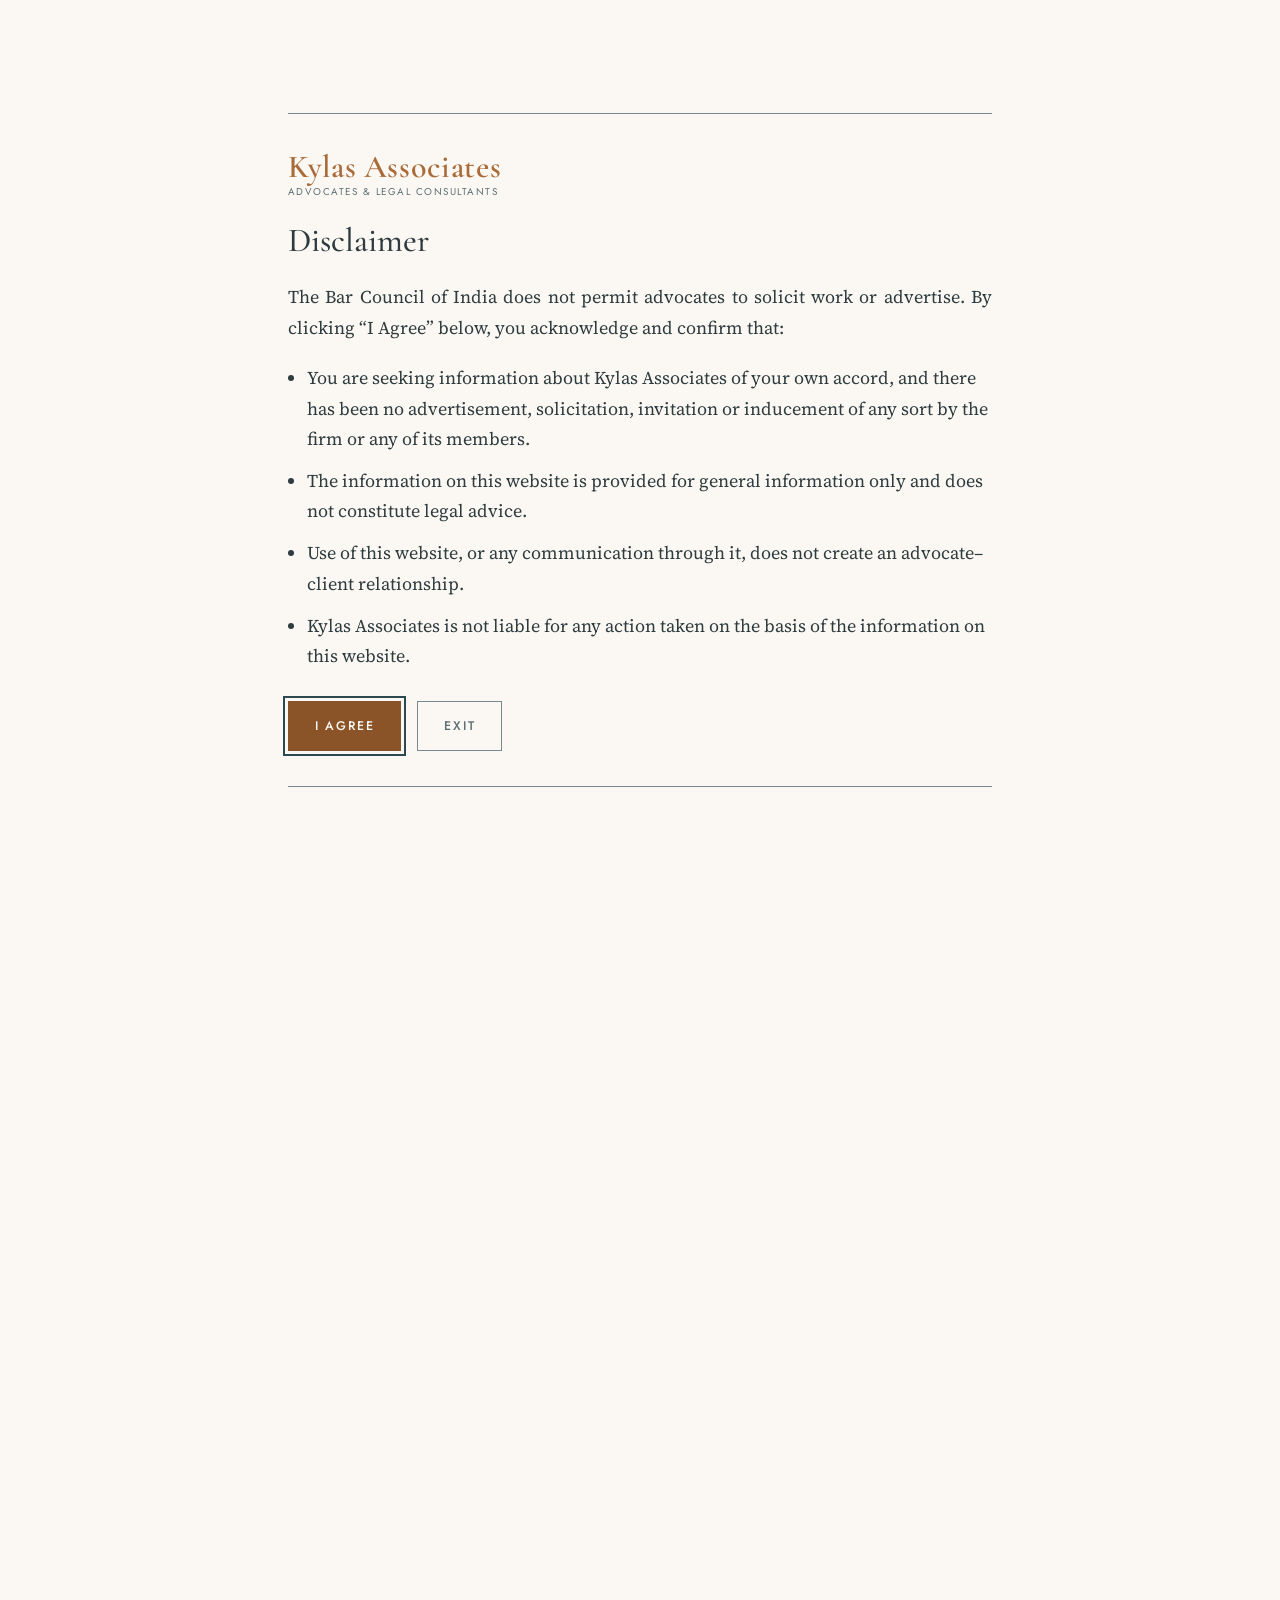
<file: index.html>
<!DOCTYPE html>
<html lang="en-IN">
<head>
<meta charset="utf-8">
<meta name="viewport" content="width=device-width, initial-scale=1">
<title>Kylas Associates — Advocates & Legal Consultants</title>
<meta name="description" content="Kylas Associates, advocates and legal consultants with offices in Kochi, Thiruvananthapuram and Delhi, founded by Dr. K. P. Kylasanatha Pillay, Senior Advocate.">
<link rel="canonical" href="https://kylasassociates.com/">
<meta property="og:type" content="website">
<meta property="og:site_name" content="Kylas Associates">
<meta property="og:title" content="Kylas Associates — Advocates & Legal Consultants">
<meta property="og:description" content="Kylas Associates, advocates and legal consultants with offices in Kochi, Thiruvananthapuram and Delhi, founded by Dr. K. P. Kylasanatha Pillay, Senior Advocate.">
<meta property="og:url" content="https://kylasassociates.com/">
<meta property="og:image" content="https://kylasassociates.com/assets/og-image.png">
<meta property="og:locale" content="en_IN">
<meta name="twitter:card" content="summary_large_image">
<meta name="theme-color" content="#FBF8F3">
<link rel="icon" href="assets/favicon.svg" type="image/svg+xml">
<link rel="preconnect" href="https://fonts.googleapis.com">
<link rel="preconnect" href="https://fonts.gstatic.com" crossorigin>
<link rel="stylesheet" href="https://fonts.googleapis.com/css2?family=Cormorant+Garamond:wght@500;600&amp;family=Jost:wght@400;500;600&amp;family=Source+Serif+4:ital,opsz,wght@0,8..60,400;0,8..60,600;1,8..60,400&amp;display=swap">
<link rel="stylesheet" href="assets/css/style.css">
<script>try{if(localStorage.getItem("kylas-disclaimer-accepted")!=="yes"){document.documentElement.className+=" disclaimer-pending";}}catch(e){document.documentElement.className+=" disclaimer-pending";}</script>
</head>
<body>
<a class="skip-link" href="#main">Skip to content</a>
<header class="site-header">
  <div class="wrap header-inner">
    <a class="brand" href="index.html">Kylas Associates<small>Advocates &amp; Legal Consultants</small></a>
    <button class="nav-toggle" type="button" aria-expanded="false" aria-controls="site-nav"><span class="bars" aria-hidden="true"></span>Menu</button>
    <nav class="site-nav" id="site-nav" aria-label="Main">
      <ul>
        <li><a href="index.html" aria-current="page">Home</a></li>
        <li><a href="about.html">About</a></li>
        <li><a href="team.html">Team</a></li>
        <li><a href="practice-areas.html">Practice Areas</a></li>
        <li><a href="courts-and-forums.html">Courts &amp; Forums</a></li>
        <li><a href="consultation.html">Book a Consultation</a></li>
        <li><a href="contact.html">Contact</a></li>
      </ul>
    </nav>
  </div>
</header>
<main id="main">
<section class="hero">
  <div class="wrap">
    
    <h1>Kylas Associates</h1>
    <p class="tagline">Advocates and legal consultants appearing before the Supreme Court of India, the High Court of Kerala, the High Court of Delhi, the High Court of Karnataka, tribunals, and the courts of Ernakulam, Thiruvananthapuram and Bengaluru.</p>
    <p class="intro">Founded by Dr. K. P. Kylasanatha Pillay, Senior Advocate, Kylas Associates is a law firm with offices in Kochi, Thiruvananthapuram and Delhi. The firm handles civil, criminal, constitutional, service, education, family and regulatory matters, together with registration, conveyancing and mediation.</p>
    <div class="actions">
      <a class="btn" href="consultation.html">Book a Consultation</a>
      <a class="btn" href="practice-areas.html">Areas of Practice</a>
    </div>
  </div>
</section>


<section class="section band" aria-labelledby="facts-title">
  <div class="wrap">
    <h2 class="label" id="facts-title">Key facts</h2>
    <ul class="facts">
      <li><span class="num">01.</span><p>Offices in Kochi, Thiruvananthapuram and Delhi</p></li>
      <li><span class="num">02.</span><p>Supreme Court · High Courts of Kerala, Delhi and Karnataka · Tribunals · Trial Courts</p></li>
      <li><span class="num">03.</span><p>Four mediators trained by the MCPC, Supreme Court of India</p></li>
    </ul>
  </div>
</section>

<section class="section" aria-labelledby="about-teaser">
  <div class="wrap split">
    <figure class="founder-photo">
      <div class="photo">
        <img src="assets/team/kylasanatha-pillay.jpg" alt="Dr. K. P. Kylasanatha Pillay" width="600" height="600" loading="lazy">
        <span class="initials" aria-hidden="true">KP</span>
      </div>
      <figcaption>Dr. K. P. Kylasanatha Pillay, Founder</figcaption>
    </figure>
    <div class="narrow">
      <h2 id="about-teaser" class="visually-hidden">About the Firm</h2>
      <p class="lead">Kylas Associates was founded in 1991 by Dr. K. P. Kylasanatha Pillay, now a designated Senior Advocate practising before the Supreme Court of India. Over the years, the firm has grown into a team of eleven advocates supported by dedicated office staff, with offices in Kochi, Thiruvananthapuram and Delhi.</p>
      <p><a class="btn" href="about.html">About the Firm</a></p>
    </div>
  </div>
</section>
</main>
<footer class="site-footer">
  <div class="wrap">
    <a class="brand" href="index.html">Kylas Associates<small>Advocates &amp; Legal Consultants</small></a>
    <div class="footer-grid">
      <div>
        <h2>Kochi</h2>
        <address>H.No. 59, Power House Road<br>Palarivattom, Cochin – 682&nbsp;025<br><a href="tel:+919895297201">9895297201</a></address>
      </div>
      <div>
        <h2>Thiruvananthapuram</h2>
        <address>H.No. 28, Parvathi Nagar<br>Kowdiar, Thiruvananthapuram – 695&nbsp;003<br><a href="tel:+919895297201">9895297201</a></address>
      </div>
      <div>
        <h2>Delhi</h2>
        <address>Flat No. 001, Supreme Towers<br>Sector 99, Noida, Uttar Pradesh – 201&nbsp;304<br><a href="tel:+919895297201">9895297201</a></address>
      </div>
      <div>
        <h2>Email</h2>
        <ul>
          <li><a href="mailto:kylasernakulam@gmail.com">kylasernakulam@gmail.com</a></li>
          <li><a href="mailto:kylasachuth@gmail.com">kylasachuth@gmail.com</a></li>
        </ul>
        <h2 class="footer-sub">Legal</h2>
        <ul>
          <li><a href="privacy.html">Privacy Policy</a></li>
          <li><a href="terms.html">Terms of Use</a></li>
        </ul>
      </div>
    </div>
    <div class="footer-base">
      <p>This website is for general information only and does not constitute legal advice or solicitation.</p>
      <p>© 2026 Kylas Associates. All rights reserved.</p>
    </div>
  </div>
</footer>
<script src="assets/js/main.js"></script>
</body>
</html>
</file>
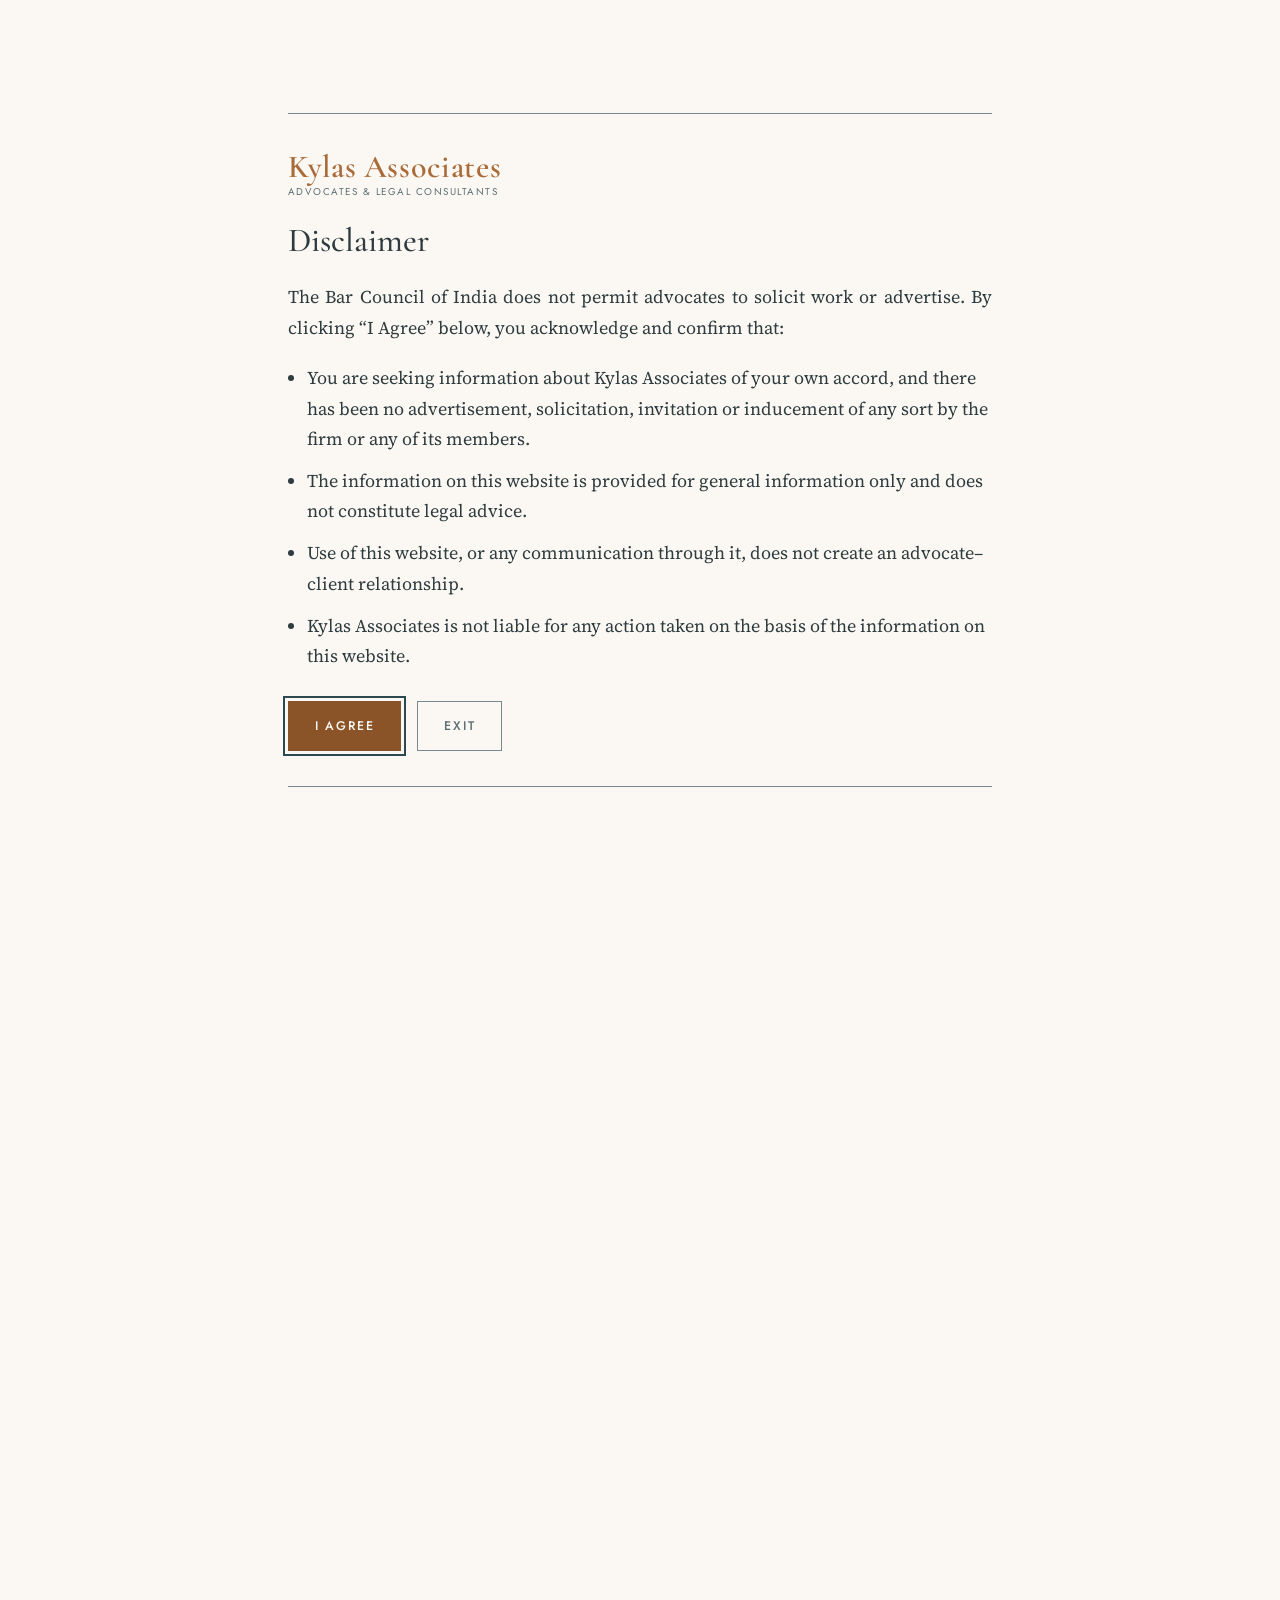
<file: about.html>
<!DOCTYPE html>
<html lang="en-IN">
<head>
<meta charset="utf-8">
<meta name="viewport" content="width=device-width, initial-scale=1">
<title>About the Firm — Kylas Associates</title>
<meta name="description" content="About Kylas Associates, founded in 1991 by Dr. K. P. Kylasanatha Pillay, Senior Advocate, Supreme Court of India, with offices in Kochi, Thiruvananthapuram and Delhi.">
<link rel="canonical" href="https://kylasassociates.com/about.html">
<meta property="og:type" content="website">
<meta property="og:site_name" content="Kylas Associates">
<meta property="og:title" content="About the Firm — Kylas Associates">
<meta property="og:description" content="About Kylas Associates, founded in 1991 by Dr. K. P. Kylasanatha Pillay, Senior Advocate, Supreme Court of India, with offices in Kochi, Thiruvananthapuram and Delhi.">
<meta property="og:url" content="https://kylasassociates.com/about.html">
<meta property="og:image" content="https://kylasassociates.com/assets/og-image.png">
<meta property="og:locale" content="en_IN">
<meta name="twitter:card" content="summary_large_image">
<meta name="theme-color" content="#FBF8F3">
<link rel="icon" href="assets/favicon.svg" type="image/svg+xml">
<link rel="preconnect" href="https://fonts.googleapis.com">
<link rel="preconnect" href="https://fonts.gstatic.com" crossorigin>
<link rel="stylesheet" href="https://fonts.googleapis.com/css2?family=Cormorant+Garamond:wght@500;600&amp;family=Jost:wght@400;500;600&amp;family=Source+Serif+4:ital,opsz,wght@0,8..60,400;0,8..60,600;1,8..60,400&amp;display=swap">
<link rel="stylesheet" href="assets/css/style.css">
<script>try{if(localStorage.getItem("kylas-disclaimer-accepted")!=="yes"){document.documentElement.className+=" disclaimer-pending";}}catch(e){document.documentElement.className+=" disclaimer-pending";}</script>
</head>
<body>
<a class="skip-link" href="#main">Skip to content</a>
<header class="site-header">
  <div class="wrap header-inner">
    <a class="brand" href="index.html">Kylas Associates<small>Advocates &amp; Legal Consultants</small></a>
    <button class="nav-toggle" type="button" aria-expanded="false" aria-controls="site-nav"><span class="bars" aria-hidden="true"></span>Menu</button>
    <nav class="site-nav" id="site-nav" aria-label="Main">
      <ul>
        <li><a href="index.html">Home</a></li>
        <li><a href="about.html" aria-current="page">About</a></li>
        <li><a href="team.html">Team</a></li>
        <li><a href="practice-areas.html">Practice Areas</a></li>
        <li><a href="courts-and-forums.html">Courts &amp; Forums</a></li>
        <li><a href="consultation.html">Book a Consultation</a></li>
        <li><a href="contact.html">Contact</a></li>
      </ul>
    </nav>
  </div>
</header>
<main id="main">
<section class="page-head">
  <div class="wrap split">
    <div>
</div>
    <div class="narrow">
      <h1>About the Firm</h1>
      <p class="lead">Kylas Associates was founded in 1991 by Dr. K. P. Kylasanatha Pillay, now a designated Senior Advocate practising before the Supreme Court of India. Over the years, the firm has grown into a team of eleven advocates supported by dedicated office staff, with offices in Kochi, Thiruvananthapuram and Delhi.</p>
      <p>The firm handles a wide range of civil and criminal matters, writ petitions and public interest litigation, with service and education law at the centre of its practice. Its work extends from trial courts in Ernakulam and Thiruvananthapuram districts to the High Court of Kerala, the High Court of Delhi, the High Court of Karnataka, tribunals and the Supreme Court of India, with civil, criminal and writ matters also handled in Bengaluru. Alongside litigation, the firm undertakes the registration of property documents, societies and trusts, the drafting of deeds and wills, and advisory work in co-operative, mining and geology, land conversion and intellectual property matters.</p>
      <p>Four members of the firm are mediators trained by the Mediation and Conciliation Project Committee (MCPC) of the Supreme Court of India, and the firm encourages the amicable settlement of disputes wherever it is in the client's interest.</p>
    </div>
  </div>
</section>

<section class="section band" aria-labelledby="approach-title">
  <div class="wrap">
    <h2 id="approach-title">Our approach</h2>
    <ul class="approach">
      <li><span class="num">01.</span><h3>Careful preparation</h3><p>Every matter begins with a close reading of the facts and documents.</p></li>
      <li><span class="num">02.</span><h3>Clear advice</h3><p>Clients are told plainly where they stand and what their options are.</p></li>
      <li><span class="num">03.</span><h3>Continuity</h3><p>A matter can be taken from the trial court through appeal to the High Court and the Supreme Court within the same firm.</p></li>
      <li><span class="num">04.</span><h3>Confidentiality</h3><p>Client information is handled with discretion at every stage.</p></li>
    </ul>
  </div>
</section>

<section class="section" id="founder" aria-labelledby="founder-name">
  <div class="wrap">
    <span class="label">02. Founder Profile</span>
    <div class="founder">
      <figure class="founder-photo">
        <div class="photo">
          <img src="assets/team/kylasanatha-pillay.jpg" alt="Dr. K. P. Kylasanatha Pillay" width="600" height="600">
          <span class="initials" aria-hidden="true">KP</span>
        </div>
      </figure>
      <div class="narrow">
        <h2 id="founder-name">Dr. K. P. Kylasanatha Pillay</h2>
        <p class="role">Senior Advocate, Supreme Court of India · Founder, Kylas Associates</p>
        <p>Dr. K. P. Kylasanatha Pillay is a Senior Advocate of the Supreme Court of India and the founder of Kylas Associates. Enrolled as an advocate in February 1987, he practised before the High Court of Kerala and other courts until 2005, when he moved his practice to the Supreme Court of India. He was designated a Senior Advocate in 2009. He holds an LL.M. and a Ph.D. in law, and Master's degrees in English and History.</p>
        <p>His principal areas of practice are constitutional law, administrative law, corporate law, jurisprudence, and arbitration and mediation. He is on the panel of Senior Advocates representing the Central Government before the Supreme Court of India, and is a Senior Panel Member of the Supreme Court Legal Services Committee. He is a mediator accredited by the Mediation and Conciliation Project Committee (MCPC) of the Supreme Court of India, and is empanelled as a mediator at the Mediation Centre of the Supreme Court of India.</p>
        <p>He served as a Member and Vice-Chairman of the Bar Council of Kerala from 1997 to 2005, and as an Independent Director of NTPC Limited, a Maharatna company owned by the Government of India, from 2018 to 2021. He is a member of the Supreme Court Bar Association and the Kerala High Court Advocates' Association.</p>
        <p>Alongside his practice, he has taught law for over three decades. He taught undergraduate students as part-time faculty from 1986 to 1998, served as a Resource Person at the National Judicial Academy, Bhopal (2006–2007), and has been Visiting Faculty at the Indian Law Institute. As an approved research guide at the National University of Advanced Legal Studies (NUALS) from 2012 to 2021, he guided two scholars, both Associate Professors at Government Law College, Thrissur, to their doctorates. He is presently Senior Visiting Professor for the LL.M. programme at the Kerala Law Academy.</p>
        <p>He is the mentor of CG3 (Connecting Governed, Governing, Governance), a hub for legal research and public programmes, through which he has guided legal awareness programmes for students, workshops for elected representatives of local bodies in Kerala, mediation training for lawyers and coaching for UGC NET and JRF aspirants.</p>
      </div>
    </div>
    <div class="founder-details">
      <div>
        <h3>Qualifications</h3>
        <ul class="list-plain">
          <li>LL.M.</li>
          <li>Ph.D. (Law)</li>
          <li>M.A. (English)</li>
          <li>M.A. (History)</li>
        </ul>
      </div>
      <div>
        <h3>Positions held</h3>
        <ul class="list-plain">
          <li>Designated Senior Advocate, Supreme Court of India (2009)</li>
          <li>Panel of Senior Advocates for the Central Government, Supreme Court of India</li>
          <li>Senior Panel Member, Supreme Court Legal Services Committee</li>
          <li>Mediator accredited by the MCPC; empanelled at the Mediation Centre, Supreme Court of India</li>
          <li>Member and Vice-Chairman, Bar Council of Kerala (1997–2005)</li>
          <li>Independent Director, NTPC Limited (2018–2021)</li>
          <li>Senior Visiting Professor (LL.M.), Kerala Law Academy</li>
          <li>Mentor, CG3 (Connecting Governed, Governing, Governance)</li>
        </ul>
      </div>
    </div>
    <p class="muted mt-2">Email: <a href="mailto:dr.kppillay@gmail.com">dr.kppillay@gmail.com</a> · Mobile: <a href="tel:+919871017940">+91 98710 17940</a></p>
  </div>
</section>
</main>
<footer class="site-footer">
  <div class="wrap">
    <a class="brand" href="index.html">Kylas Associates<small>Advocates &amp; Legal Consultants</small></a>
    <div class="footer-grid">
      <div>
        <h2>Kochi</h2>
        <address>H.No. 59, Power House Road<br>Palarivattom, Cochin – 682&nbsp;025<br><a href="tel:+919895297201">9895297201</a></address>
      </div>
      <div>
        <h2>Thiruvananthapuram</h2>
        <address>H.No. 28, Parvathi Nagar<br>Kowdiar, Thiruvananthapuram – 695&nbsp;003<br><a href="tel:+919895297201">9895297201</a></address>
      </div>
      <div>
        <h2>Delhi</h2>
        <address>Flat No. 001, Supreme Towers<br>Sector 99, Noida, Uttar Pradesh – 201&nbsp;304<br><a href="tel:+919895297201">9895297201</a></address>
      </div>
      <div>
        <h2>Email</h2>
        <ul>
          <li><a href="mailto:kylasernakulam@gmail.com">kylasernakulam@gmail.com</a></li>
          <li><a href="mailto:kylasachuth@gmail.com">kylasachuth@gmail.com</a></li>
        </ul>
        <h2 class="footer-sub">Legal</h2>
        <ul>
          <li><a href="privacy.html">Privacy Policy</a></li>
          <li><a href="terms.html">Terms of Use</a></li>
        </ul>
      </div>
    </div>
    <div class="footer-base">
      <p>This website is for general information only and does not constitute legal advice or solicitation.</p>
      <p>© 2026 Kylas Associates. All rights reserved.</p>
    </div>
  </div>
</footer>
<script src="assets/js/main.js"></script>
</body>
</html>
</file>
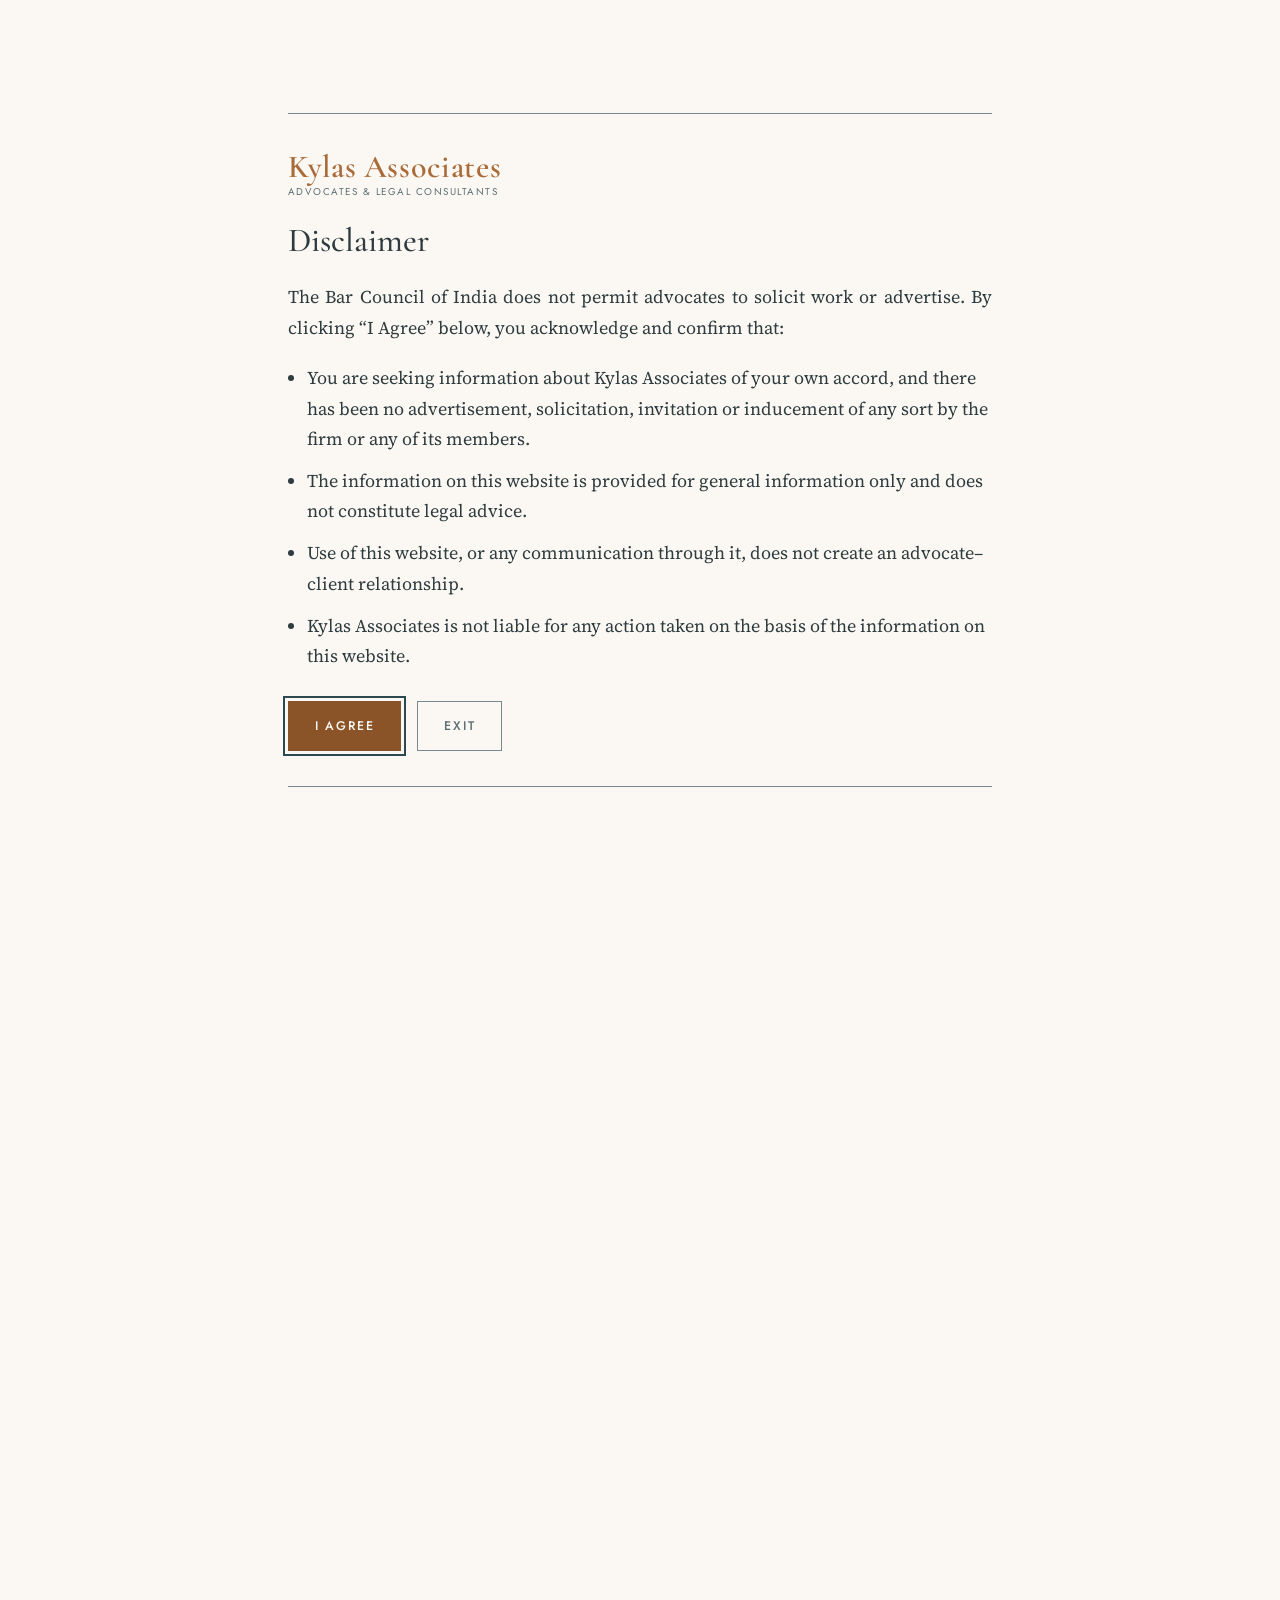
<file: consultation.html>
<!DOCTYPE html>
<html lang="en-IN">
<head>
<meta charset="utf-8">
<meta name="viewport" content="width=device-width, initial-scale=1">
<title>Book a Consultation — Kylas Associates</title>
<meta name="description" content="How to arrange a consultation with Kylas Associates, in person at the Kochi, Thiruvananthapuram or Delhi office or online, and answers to common questions.">
<link rel="canonical" href="https://kylasassociates.com/consultation.html">
<meta property="og:type" content="website">
<meta property="og:site_name" content="Kylas Associates">
<meta property="og:title" content="Book a Consultation — Kylas Associates">
<meta property="og:description" content="How to arrange a consultation with Kylas Associates, in person at the Kochi, Thiruvananthapuram or Delhi office or online, and answers to common questions.">
<meta property="og:url" content="https://kylasassociates.com/consultation.html">
<meta property="og:image" content="https://kylasassociates.com/assets/og-image.png">
<meta property="og:locale" content="en_IN">
<meta name="twitter:card" content="summary_large_image">
<meta name="theme-color" content="#FBF8F3">
<link rel="icon" href="assets/favicon.svg" type="image/svg+xml">
<link rel="preconnect" href="https://fonts.googleapis.com">
<link rel="preconnect" href="https://fonts.gstatic.com" crossorigin>
<link rel="stylesheet" href="https://fonts.googleapis.com/css2?family=Cormorant+Garamond:wght@500;600&amp;family=Jost:wght@400;500;600&amp;family=Source+Serif+4:ital,opsz,wght@0,8..60,400;0,8..60,600;1,8..60,400&amp;display=swap">
<link rel="stylesheet" href="assets/css/style.css">
<script>try{if(localStorage.getItem("kylas-disclaimer-accepted")!=="yes"){document.documentElement.className+=" disclaimer-pending";}}catch(e){document.documentElement.className+=" disclaimer-pending";}</script>
</head>
<body>
<a class="skip-link" href="#main">Skip to content</a>
<header class="site-header">
  <div class="wrap header-inner">
    <a class="brand" href="index.html">Kylas Associates<small>Advocates &amp; Legal Consultants</small></a>
    <button class="nav-toggle" type="button" aria-expanded="false" aria-controls="site-nav"><span class="bars" aria-hidden="true"></span>Menu</button>
    <nav class="site-nav" id="site-nav" aria-label="Main">
      <ul>
        <li><a href="index.html">Home</a></li>
        <li><a href="about.html">About</a></li>
        <li><a href="team.html">Team</a></li>
        <li><a href="practice-areas.html">Practice Areas</a></li>
        <li><a href="courts-and-forums.html">Courts &amp; Forums</a></li>
        <li><a href="consultation.html" aria-current="page">Book a Consultation</a></li>
        <li><a href="contact.html">Contact</a></li>
      </ul>
    </nav>
  </div>
</header>
<main id="main">
<section class="page-head">
  <div class="wrap">
    
    <h1>Book a Consultation</h1>
    <p class="lead">Whether you need advice on a new matter or representation in a pending case, the first step is a consultation with one of our advocates. Consultations can be held in person at any of our offices or online.</p>
  </div>
</section>
<section class="section band" aria-labelledby="process-title">
  <div class="wrap">
    <h2 id="process-title">How a matter proceeds</h2>
    <ol class="steps">
      <li><span class="num">01.</span><h3>Consultation</h3><p>We meet to understand your situation, the facts and what you hope to achieve.</p></li>
      <li><span class="num">02.</span><h3>Review</h3><p>We examine your documents and the applicable law, and identify the issues involved.</p></li>
      <li><span class="num">03.</span><h3>Strategy</h3><p>We explain your options, including settlement or mediation where suitable, and the likely course of the matter.</p></li>
      <li><span class="num">04.</span><h3>Drafting and filing</h3><p>Once instructed, we prepare and file the necessary pleadings, petitions or documents.</p></li>
      <li><span class="num">05.</span><h3>Appearance and follow-up</h3><p>We represent you before the court or authority and keep you informed at every stage.</p></li>
    </ol>
  </div>
</section>
<section class="section" aria-labelledby="faq-title">
  <div class="wrap narrow">
    <h2 id="faq-title">Frequently asked questions</h2>
    <div class="faq">
    <div class="faq-item">
      <h3><button class="faq-q" type="button" data-disclosure aria-expanded="false" aria-controls="faq-1">What kinds of matters does the firm handle?<span class="sign" aria-hidden="true"></span></button></h3>
      <div class="faq-a" id="faq-1" hidden><p>We handle civil, criminal, writ, public interest, service, education, family, tax, consumer, cyber, co-operative, mining and geology, land conversion and intellectual property matters, along with registration, drafting of deeds, wills and mediation. Please see our <a href="practice-areas.html">Practice Areas</a> page for details.</p></div>
    </div>
    <div class="faq-item">
      <h3><button class="faq-q" type="button" data-disclosure aria-expanded="false" aria-controls="faq-2">How do I book a consultation?<span class="sign" aria-hidden="true"></span></button></h3>
      <div class="faq-a" id="faq-2" hidden><p>You can call any of our offices, write to us by email, or use the enquiry form on the <a href="contact.html">Contact</a> page. We will confirm a date and time with you.</p></div>
    </div>
    <div class="faq-item">
      <h3><button class="faq-q" type="button" data-disclosure aria-expanded="false" aria-controls="faq-3">Can I consult online?<span class="sign" aria-hidden="true"></span></button></h3>
      <div class="faq-a" id="faq-3" hidden><p>Yes. Consultations can be held by video call for clients who are unable to visit our offices, including clients living outside Kerala or abroad.</p></div>
    </div>
    <div class="faq-item">
      <h3><button class="faq-q" type="button" data-disclosure aria-expanded="false" aria-controls="faq-4">What should I bring to the first meeting?<span class="sign" aria-hidden="true"></span></button></h3>
      <div class="faq-a" id="faq-4" hidden><p>Please bring copies of all relevant documents, such as notices, orders, title deeds, agreements or correspondence, along with a short note of the key dates and events.</p></div>
    </div>
    <div class="faq-item">
      <h3><button class="faq-q" type="button" data-disclosure aria-expanded="false" aria-controls="faq-5">How are fees determined?<span class="sign" aria-hidden="true"></span></button></h3>
      <div class="faq-a" id="faq-5" hidden><p>Fees depend on the nature and complexity of the matter and the forum involved. They will be discussed with you before any work is undertaken.</p></div>
    </div>
    <div class="faq-item">
      <h3><button class="faq-q" type="button" data-disclosure aria-expanded="false" aria-controls="faq-6">Will my information be kept confidential?<span class="sign" aria-hidden="true"></span></button></h3>
      <div class="faq-a" id="faq-6" hidden><p>Yes. Everything you share with us is treated as confidential. However, please do not send confidential documents through the website form until we have confirmed how they should be shared.</p></div>
    </div>
    <div class="faq-item">
      <h3><button class="faq-q" type="button" data-disclosure aria-expanded="false" aria-controls="faq-7">Can the firm guarantee the result of my case?<span class="sign" aria-hidden="true"></span></button></h3>
      <div class="faq-a" id="faq-7" hidden><p>No advocate can guarantee the outcome of a case. We will give you an honest assessment of your matter and represent you to the best of our ability.</p></div>
    </div>
    </div>
    <p class="mt-2"><a class="btn" href="contact.html#enquiry">Book a Consultation</a></p>
  </div>
</section>
</main>
<footer class="site-footer">
  <div class="wrap">
    <a class="brand" href="index.html">Kylas Associates<small>Advocates &amp; Legal Consultants</small></a>
    <div class="footer-grid">
      <div>
        <h2>Kochi</h2>
        <address>H.No. 59, Power House Road<br>Palarivattom, Cochin – 682&nbsp;025<br><a href="tel:+919895297201">9895297201</a></address>
      </div>
      <div>
        <h2>Thiruvananthapuram</h2>
        <address>H.No. 28, Parvathi Nagar<br>Kowdiar, Thiruvananthapuram – 695&nbsp;003<br><a href="tel:+919895297201">9895297201</a></address>
      </div>
      <div>
        <h2>Delhi</h2>
        <address>Flat No. 001, Supreme Towers<br>Sector 99, Noida, Uttar Pradesh – 201&nbsp;304<br><a href="tel:+919895297201">9895297201</a></address>
      </div>
      <div>
        <h2>Email</h2>
        <ul>
          <li><a href="mailto:kylasernakulam@gmail.com">kylasernakulam@gmail.com</a></li>
          <li><a href="mailto:kylasachuth@gmail.com">kylasachuth@gmail.com</a></li>
        </ul>
        <h2 class="footer-sub">Legal</h2>
        <ul>
          <li><a href="privacy.html">Privacy Policy</a></li>
          <li><a href="terms.html">Terms of Use</a></li>
        </ul>
      </div>
    </div>
    <div class="footer-base">
      <p>This website is for general information only and does not constitute legal advice or solicitation.</p>
      <p>© 2026 Kylas Associates. All rights reserved.</p>
    </div>
  </div>
</footer>
<script src="assets/js/main.js"></script>
</body>
</html>
</file>
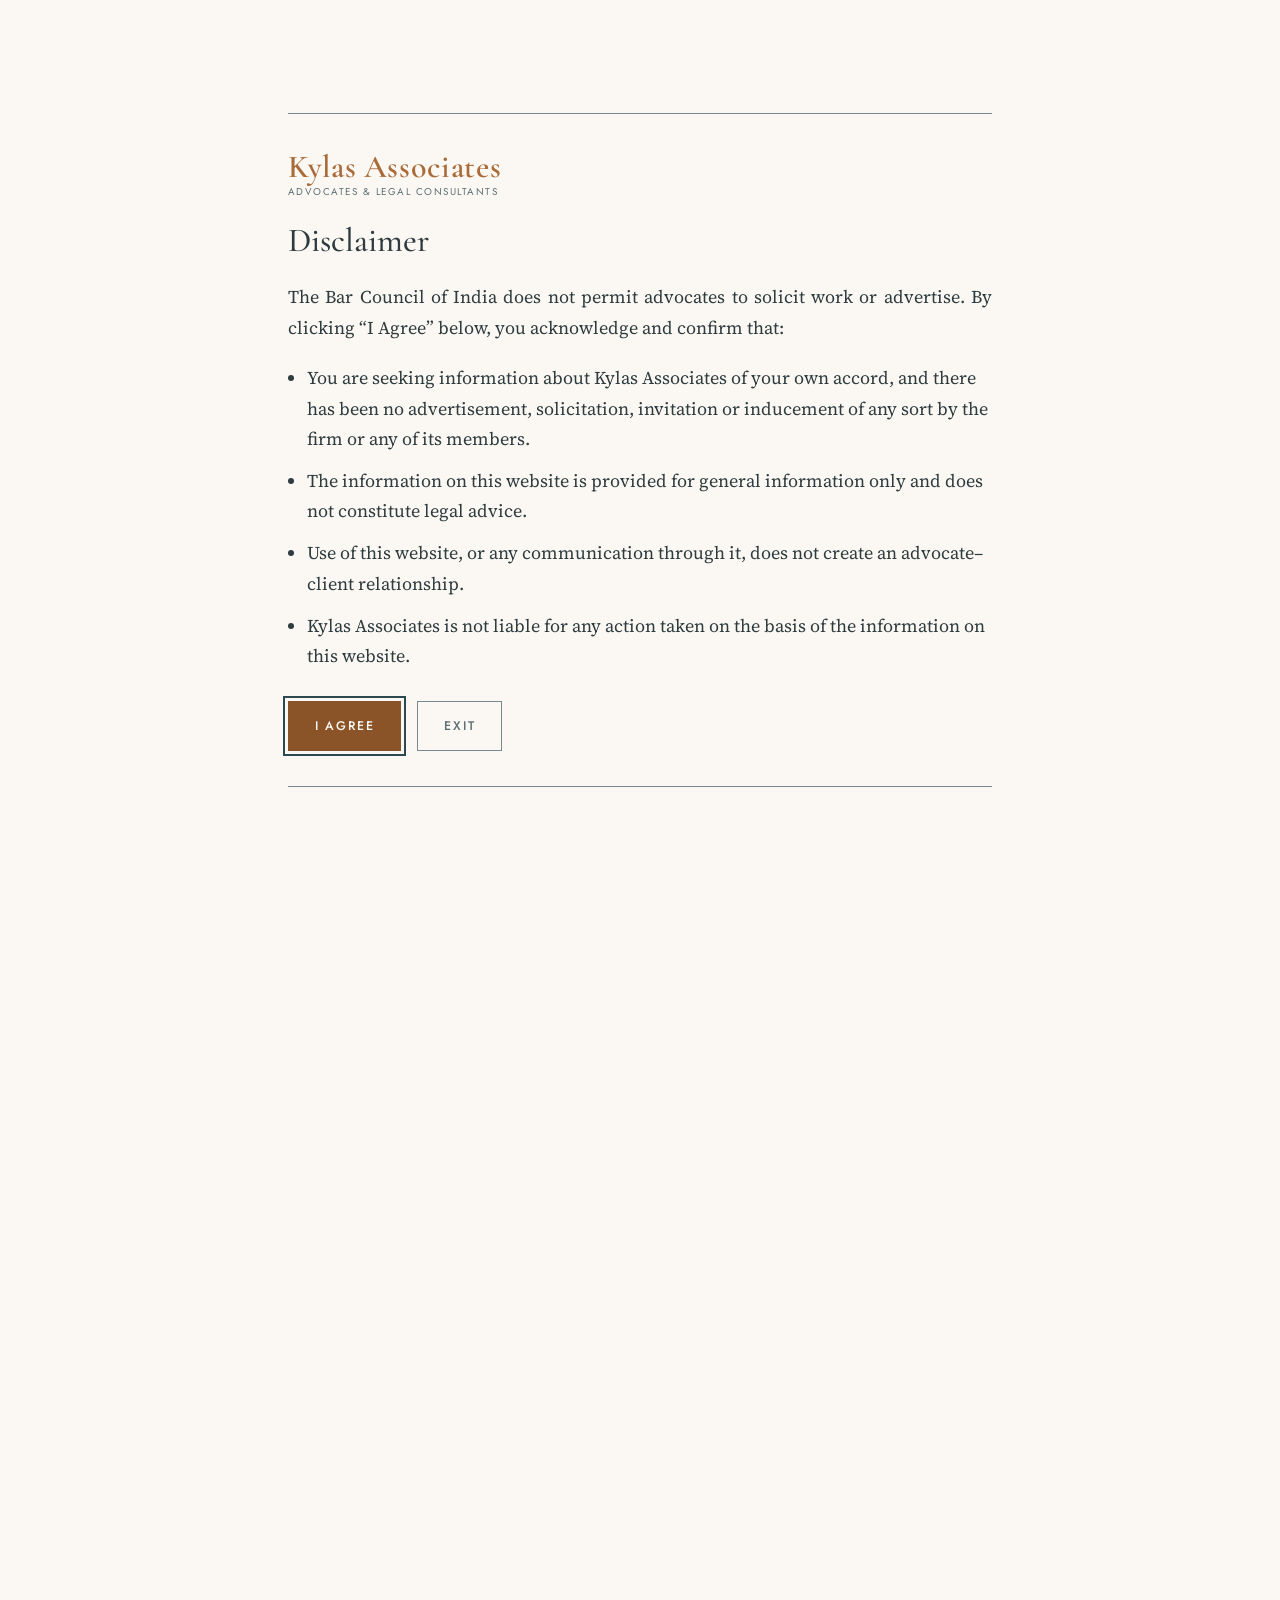
<file: contact.html>
<!DOCTYPE html>
<html lang="en-IN">
<head>
<meta charset="utf-8">
<meta name="viewport" content="width=device-width, initial-scale=1">
<title>Contact — Kylas Associates</title>
<meta name="description" content="Addresses, phone numbers, email and office hours for the Kochi, Thiruvananthapuram and Delhi offices of Kylas Associates, with an enquiry form.">
<link rel="canonical" href="https://kylasassociates.com/contact.html">
<meta property="og:type" content="website">
<meta property="og:site_name" content="Kylas Associates">
<meta property="og:title" content="Contact — Kylas Associates">
<meta property="og:description" content="Addresses, phone numbers, email and office hours for the Kochi, Thiruvananthapuram and Delhi offices of Kylas Associates, with an enquiry form.">
<meta property="og:url" content="https://kylasassociates.com/contact.html">
<meta property="og:image" content="https://kylasassociates.com/assets/og-image.png">
<meta property="og:locale" content="en_IN">
<meta name="twitter:card" content="summary_large_image">
<meta name="theme-color" content="#FBF8F3">
<link rel="icon" href="assets/favicon.svg" type="image/svg+xml">
<link rel="preconnect" href="https://fonts.googleapis.com">
<link rel="preconnect" href="https://fonts.gstatic.com" crossorigin>
<link rel="stylesheet" href="https://fonts.googleapis.com/css2?family=Cormorant+Garamond:wght@500;600&amp;family=Jost:wght@400;500;600&amp;family=Source+Serif+4:ital,opsz,wght@0,8..60,400;0,8..60,600;1,8..60,400&amp;display=swap">
<link rel="stylesheet" href="assets/css/style.css">
<script>try{if(localStorage.getItem("kylas-disclaimer-accepted")!=="yes"){document.documentElement.className+=" disclaimer-pending";}}catch(e){document.documentElement.className+=" disclaimer-pending";}</script>
</head>
<body>
<a class="skip-link" href="#main">Skip to content</a>
<header class="site-header">
  <div class="wrap header-inner">
    <a class="brand" href="index.html">Kylas Associates<small>Advocates &amp; Legal Consultants</small></a>
    <button class="nav-toggle" type="button" aria-expanded="false" aria-controls="site-nav"><span class="bars" aria-hidden="true"></span>Menu</button>
    <nav class="site-nav" id="site-nav" aria-label="Main">
      <ul>
        <li><a href="index.html">Home</a></li>
        <li><a href="about.html">About</a></li>
        <li><a href="team.html">Team</a></li>
        <li><a href="practice-areas.html">Practice Areas</a></li>
        <li><a href="courts-and-forums.html">Courts &amp; Forums</a></li>
        <li><a href="consultation.html">Book a Consultation</a></li>
        <li><a href="contact.html" aria-current="page">Contact</a></li>
      </ul>
    </nav>
  </div>
</header>
<main id="main">
<section class="page-head">
  <div class="wrap">
    
    <h1>Contact</h1>
  </div>
</section>
<section class="section pt-0" aria-label="Offices">
  <div class="wrap">
  <ul class="offices">
    <li class="office">
      <h2>Kochi</h2>
      <address>Kylas Associates<br>H.No. 59, Power House Road<br>Palarivattom, Cochin – 682&nbsp;025</address>
      <p>Phone: <a href="tel:+919895297201">9895297201</a></p>
      <div class="map">
        <iframe src="https://www.google.com/maps?q=H.No.+59%2C+Power+House+Road%2C+Palarivattom%2C+Cochin+682025&amp;output=embed" loading="lazy" referrerpolicy="no-referrer-when-downgrade" title="Map: Kylas Associates, Kochi office" allowfullscreen></iframe>
      </div>
    </li>
    <li class="office">
      <h2>Thiruvananthapuram</h2>
      <address>Kylas Associates<br>H.No. 28, Parvathi Nagar<br>Kowdiar, Thiruvananthapuram – 695&nbsp;003</address>
      <p>Phone: <a href="tel:+919895297201">9895297201</a></p>
      <div class="map">
        <iframe src="https://www.google.com/maps?q=H.No.+28%2C+Parvathi+Nagar%2C+Kowdiar%2C+Thiruvananthapuram+695003&amp;output=embed" loading="lazy" referrerpolicy="no-referrer-when-downgrade" title="Map: Kylas Associates, Thiruvananthapuram office" allowfullscreen></iframe>
      </div>
    </li>
    <li class="office">
      <h2>Delhi</h2>
      <address>Kylas Associates<br>Flat No. 001, Supreme Towers<br>Sector 99, Noida, Uttar Pradesh – 201&nbsp;304</address>
      <p>Phone: <a href="tel:+919895297201">9895297201</a></p>
      <div class="map">
        <iframe src="https://www.google.com/maps?q=Supreme+Towers%2C+Sector+99%2C+Noida%2C+Uttar+Pradesh+201304&amp;output=embed" loading="lazy" referrerpolicy="no-referrer-when-downgrade" title="Map: Kylas Associates, Delhi office" allowfullscreen></iframe>
      </div>
    </li>
  </ul>
  <div class="split even mt-3">
    <ul class="list-plain">
      <li>Email: <a href="mailto:kylasernakulam@gmail.com">kylasernakulam@gmail.com</a> · <a href="mailto:kylasachuth@gmail.com">kylasachuth@gmail.com</a></li>
      <li>Phone: <a href="tel:+919895297201">9895297201</a></li>
      <li>Office hours: Monday to Saturday, 10:00 AM to 6:00 PM</li>
    </ul>
  </div>
  </div>
</section>
<section class="section band" id="enquiry" aria-labelledby="enquiry-title">
  <div class="wrap">
    <h2 id="enquiry-title">Enquiry form</h2>
    <form class="form" action="https://formspree.io/f/YOUR_FORM_ID" method="POST">
      <div class="two">
        <div class="field"><label for="f-name">Name</label><input id="f-name" name="name" type="text" autocomplete="name" required></div>
        <div class="field"><label for="f-email">Email</label><input id="f-email" name="email" type="email" autocomplete="email" required></div>
      </div>
      <div class="two">
        <div class="field"><label for="f-phone">Phone</label><input id="f-phone" name="phone" type="tel" autocomplete="tel"></div>
        <div class="field"><label for="f-office">Office</label>
          <select id="f-office" name="office">
            <option>Kochi</option>
            <option>Thiruvananthapuram</option>
            <option>Delhi</option>
          </select>
        </div>
      </div>
      <div class="field"><label for="f-subject">Subject</label><input id="f-subject" name="subject" type="text" required></div>
      <div class="field"><label for="f-message">Message</label><textarea id="f-message" name="message" required></textarea></div>
      <input type="hidden" name="_subject" value="Website enquiry — Kylas Associates">
      <button class="btn" type="submit">Send Enquiry</button>
    </form>
    <p class="notice">Please do not send confidential documents through this form until the firm confirms how they should be shared. Submitting an enquiry does not create an advocate–client relationship.</p>
  </div>
</section>
</main>
<footer class="site-footer">
  <div class="wrap">
    <a class="brand" href="index.html">Kylas Associates<small>Advocates &amp; Legal Consultants</small></a>
    <div class="footer-grid">
      <div>
        <h2>Kochi</h2>
        <address>H.No. 59, Power House Road<br>Palarivattom, Cochin – 682&nbsp;025<br><a href="tel:+919895297201">9895297201</a></address>
      </div>
      <div>
        <h2>Thiruvananthapuram</h2>
        <address>H.No. 28, Parvathi Nagar<br>Kowdiar, Thiruvananthapuram – 695&nbsp;003<br><a href="tel:+919895297201">9895297201</a></address>
      </div>
      <div>
        <h2>Delhi</h2>
        <address>Flat No. 001, Supreme Towers<br>Sector 99, Noida, Uttar Pradesh – 201&nbsp;304<br><a href="tel:+919895297201">9895297201</a></address>
      </div>
      <div>
        <h2>Email</h2>
        <ul>
          <li><a href="mailto:kylasernakulam@gmail.com">kylasernakulam@gmail.com</a></li>
          <li><a href="mailto:kylasachuth@gmail.com">kylasachuth@gmail.com</a></li>
        </ul>
        <h2 class="footer-sub">Legal</h2>
        <ul>
          <li><a href="privacy.html">Privacy Policy</a></li>
          <li><a href="terms.html">Terms of Use</a></li>
        </ul>
      </div>
    </div>
    <div class="footer-base">
      <p>This website is for general information only and does not constitute legal advice or solicitation.</p>
      <p>© 2026 Kylas Associates. All rights reserved.</p>
    </div>
  </div>
</footer>
<a class="call-fab" href="tel:+919895297201">Call</a>
<script src="assets/js/main.js"></script>
</body>
</html>
</file>
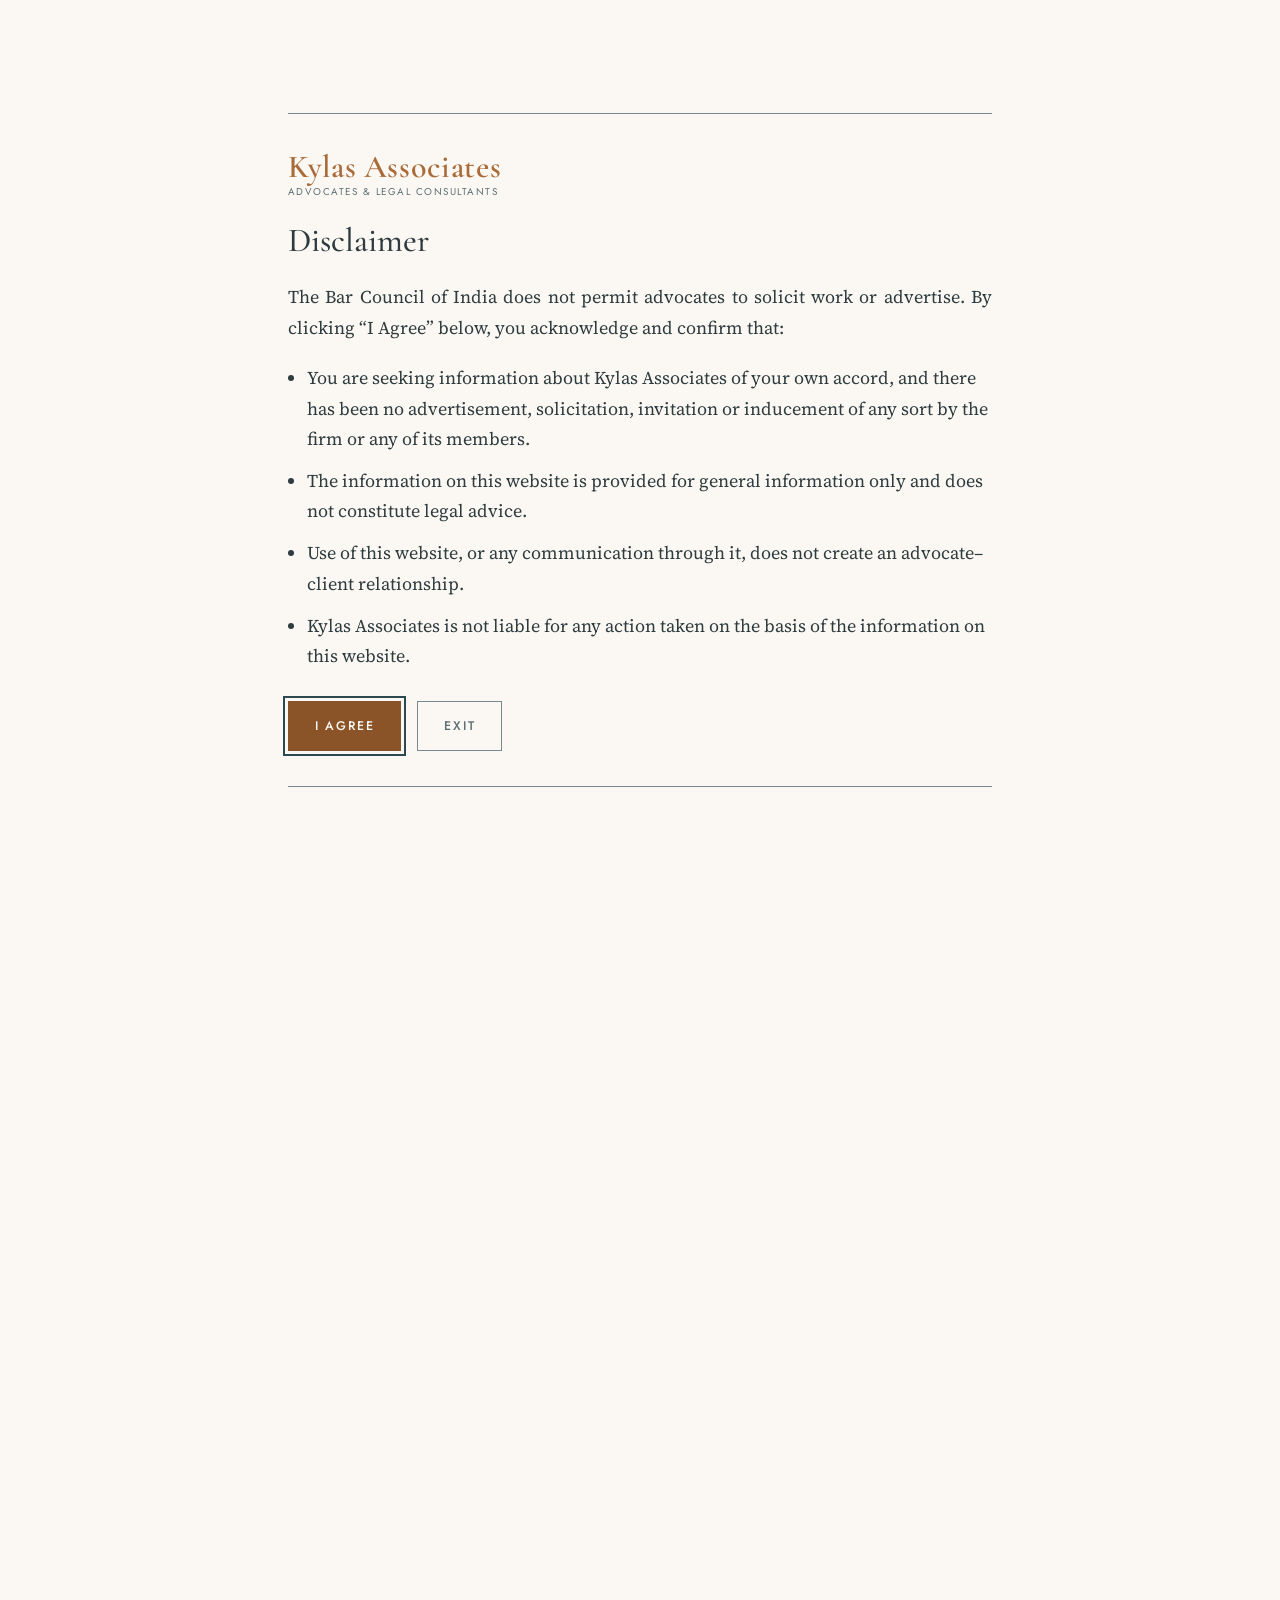
<file: courts-and-forums.html>
<!DOCTYPE html>
<html lang="en-IN">
<head>
<meta charset="utf-8">
<meta name="viewport" content="width=device-width, initial-scale=1">
<title>Courts and Forums — Kylas Associates</title>
<meta name="description" content="Courts, tribunals and authorities before which Kylas Associates appears, across Kerala, in Delhi and in Bengaluru, including the Supreme Court of India and the High Courts.">
<link rel="canonical" href="https://kylasassociates.com/courts-and-forums.html">
<meta property="og:type" content="website">
<meta property="og:site_name" content="Kylas Associates">
<meta property="og:title" content="Courts and Forums — Kylas Associates">
<meta property="og:description" content="Courts, tribunals and authorities before which Kylas Associates appears, across Kerala, in Delhi and in Bengaluru, including the Supreme Court of India and the High Courts.">
<meta property="og:url" content="https://kylasassociates.com/courts-and-forums.html">
<meta property="og:image" content="https://kylasassociates.com/assets/og-image.png">
<meta property="og:locale" content="en_IN">
<meta name="twitter:card" content="summary_large_image">
<meta name="theme-color" content="#FBF8F3">
<link rel="icon" href="assets/favicon.svg" type="image/svg+xml">
<link rel="preconnect" href="https://fonts.googleapis.com">
<link rel="preconnect" href="https://fonts.gstatic.com" crossorigin>
<link rel="stylesheet" href="https://fonts.googleapis.com/css2?family=Cormorant+Garamond:wght@500;600&amp;family=Jost:wght@400;500;600&amp;family=Source+Serif+4:ital,opsz,wght@0,8..60,400;0,8..60,600;1,8..60,400&amp;display=swap">
<link rel="stylesheet" href="assets/css/style.css">
<script>try{if(localStorage.getItem("kylas-disclaimer-accepted")!=="yes"){document.documentElement.className+=" disclaimer-pending";}}catch(e){document.documentElement.className+=" disclaimer-pending";}</script>
</head>
<body>
<a class="skip-link" href="#main">Skip to content</a>
<header class="site-header">
  <div class="wrap header-inner">
    <a class="brand" href="index.html">Kylas Associates<small>Advocates &amp; Legal Consultants</small></a>
    <button class="nav-toggle" type="button" aria-expanded="false" aria-controls="site-nav"><span class="bars" aria-hidden="true"></span>Menu</button>
    <nav class="site-nav" id="site-nav" aria-label="Main">
      <ul>
        <li><a href="index.html">Home</a></li>
        <li><a href="about.html">About</a></li>
        <li><a href="team.html">Team</a></li>
        <li><a href="practice-areas.html">Practice Areas</a></li>
        <li><a href="courts-and-forums.html" aria-current="page">Courts &amp; Forums</a></li>
        <li><a href="consultation.html">Book a Consultation</a></li>
        <li><a href="contact.html">Contact</a></li>
      </ul>
    </nav>
  </div>
</header>
<main id="main">
<section class="page-head">
  <div class="wrap">
    
    <h1>Courts and Forums</h1>
    <p class="lead">With offices in Kochi, Thiruvananthapuram and Delhi, Kylas Associates appears before courts, tribunals and authorities across Kerala, in Delhi and in Bengaluru.</p>
  </div>
</section>
<section class="section band" aria-labelledby="g01">
  <div class="wrap forum-group">
    <div><span class="num">01.</span><h2 id="g01">Supreme Court and High Courts</h2></div>
    <ul class="forum-list">
        <li><strong>Supreme Court of India</strong> — special leave petitions, civil and criminal appeals, writ petitions and transfer petitions. Our founder, Dr. K. P. Kylasanatha Pillay, is a designated Senior Advocate of the Supreme Court.</li>
        <li><strong>High Court of Kerala, Ernakulam</strong> — writ petitions, civil and criminal appeals and revisions, bail applications, petitions to quash proceedings, and original petitions arising from tribunal orders.</li>
        <li><strong>High Court of Delhi</strong> — writ petitions, civil and criminal matters and appeals, handled through our Delhi office.</li>
        <li><strong>High Court of Karnataka, Bengaluru</strong> — writ petitions, criminal petitions including bail and quashing, and civil appeals and revisions.</li>
    </ul>
  </div>
</section>
<section class="section" aria-labelledby="g02">
  <div class="wrap forum-group">
    <div><span class="num">02.</span><h2 id="g02">Tribunals</h2></div>
    <ul class="forum-list">
        <li><strong>Kerala Administrative Tribunal, Thiruvananthapuram and Ernakulam Benches</strong> — service matters of State Government employees.</li>
        <li><strong>Central Administrative Tribunal, Ernakulam Bench</strong> — service matters of Central Government employees.</li>
        <li><strong>Tribunal for Local Self Government Institutions</strong> — appeals and revisions against decisions of panchayats and municipalities.</li>
        <li><strong>Tax tribunals and authorities</strong> — the Income Tax Appellate Tribunal, the GST Appellate Tribunal, and the GST and income tax assessing and appellate authorities.</li>
        <li><strong>Consumer Disputes Redressal Commissions</strong> — District, State and National Commissions, in consumer complaints and appeals.</li>
        <li><strong>Kerala Real Estate Regulatory Authority (K-RERA)</strong> — complaints by homebuyers and apartment owners' associations against promoters.</li>
    </ul>
  </div>
</section>
<section class="section band" aria-labelledby="g03">
  <div class="wrap forum-group">
    <div><span class="num">03.</span><h2 id="g03">Trial Courts</h2></div>
    <ul class="forum-list">
        <li><strong>Ernakulam and Thiruvananthapuram districts</strong> — District and Sessions Courts, Sub Courts, Munsiff Courts, and Chief Judicial Magistrate and Judicial First Class Magistrate Courts.</li>
        <li><strong>Kannur district</strong> — District and Sessions Courts at Thalassery.</li>
        <li><strong>Bengaluru</strong> — City Civil and Sessions Courts, and Chief Metropolitan Magistrate and Metropolitan Magistrate Courts.</li>
    </ul>
  </div>
</section>
<section class="section" aria-labelledby="g04">
  <div class="wrap forum-group">
    <div><span class="num">04.</span><h2 id="g04">Family Courts</h2></div>
    <ul class="forum-list">
        <li><strong>Family Courts in Kerala</strong> — Ernakulam and Thiruvananthapuram districts.</li>
        <li><strong>Family Courts in Delhi</strong> — divorce, maintenance, custody and guardianship matters before the Family Courts in Delhi's district court complexes.</li>
    </ul>
  </div>
</section>
<section class="section band" aria-labelledby="g05">
  <div class="wrap forum-group">
    <div><span class="num">05.</span><h2 id="g05">Authorities and Other Forums</h2></div>
    <ul class="forum-list">
        <li><strong>Revenue authorities (Revenue Divisional Officers, District Collectors and the Land Revenue Commissioner)</strong> — land conversion and data bank matters.</li>
        <li><strong>Department of Mining and Geology</strong> — quarrying permits, transit passes and related proceedings.</li>
        <li><strong>Co-operative Department (Joint Registrars and Co-operative Arbitration Courts)</strong> — society disputes, elections and surcharge proceedings.</li>
        <li><strong>Sub-Registrar Offices and the Registrar of Societies</strong> — registration of property documents, wills, societies and trusts.</li>
        <li><strong>Trade Marks Registry</strong> — trademark filings and oppositions.</li>
        <li><strong>Mediation centres</strong> — attached to the High Court and the district courts, and private mediation through our MCPC-trained mediators.</li>
    </ul>
  </div>
</section>
</main>
<footer class="site-footer">
  <div class="wrap">
    <a class="brand" href="index.html">Kylas Associates<small>Advocates &amp; Legal Consultants</small></a>
    <div class="footer-grid">
      <div>
        <h2>Kochi</h2>
        <address>H.No. 59, Power House Road<br>Palarivattom, Cochin – 682&nbsp;025<br><a href="tel:+919895297201">9895297201</a></address>
      </div>
      <div>
        <h2>Thiruvananthapuram</h2>
        <address>H.No. 28, Parvathi Nagar<br>Kowdiar, Thiruvananthapuram – 695&nbsp;003<br><a href="tel:+919895297201">9895297201</a></address>
      </div>
      <div>
        <h2>Delhi</h2>
        <address>Flat No. 001, Supreme Towers<br>Sector 99, Noida, Uttar Pradesh – 201&nbsp;304<br><a href="tel:+919895297201">9895297201</a></address>
      </div>
      <div>
        <h2>Email</h2>
        <ul>
          <li><a href="mailto:kylasernakulam@gmail.com">kylasernakulam@gmail.com</a></li>
          <li><a href="mailto:kylasachuth@gmail.com">kylasachuth@gmail.com</a></li>
        </ul>
        <h2 class="footer-sub">Legal</h2>
        <ul>
          <li><a href="privacy.html">Privacy Policy</a></li>
          <li><a href="terms.html">Terms of Use</a></li>
        </ul>
      </div>
    </div>
    <div class="footer-base">
      <p>This website is for general information only and does not constitute legal advice or solicitation.</p>
      <p>© 2026 Kylas Associates. All rights reserved.</p>
    </div>
  </div>
</footer>
<script src="assets/js/main.js"></script>
</body>
</html>
</file>
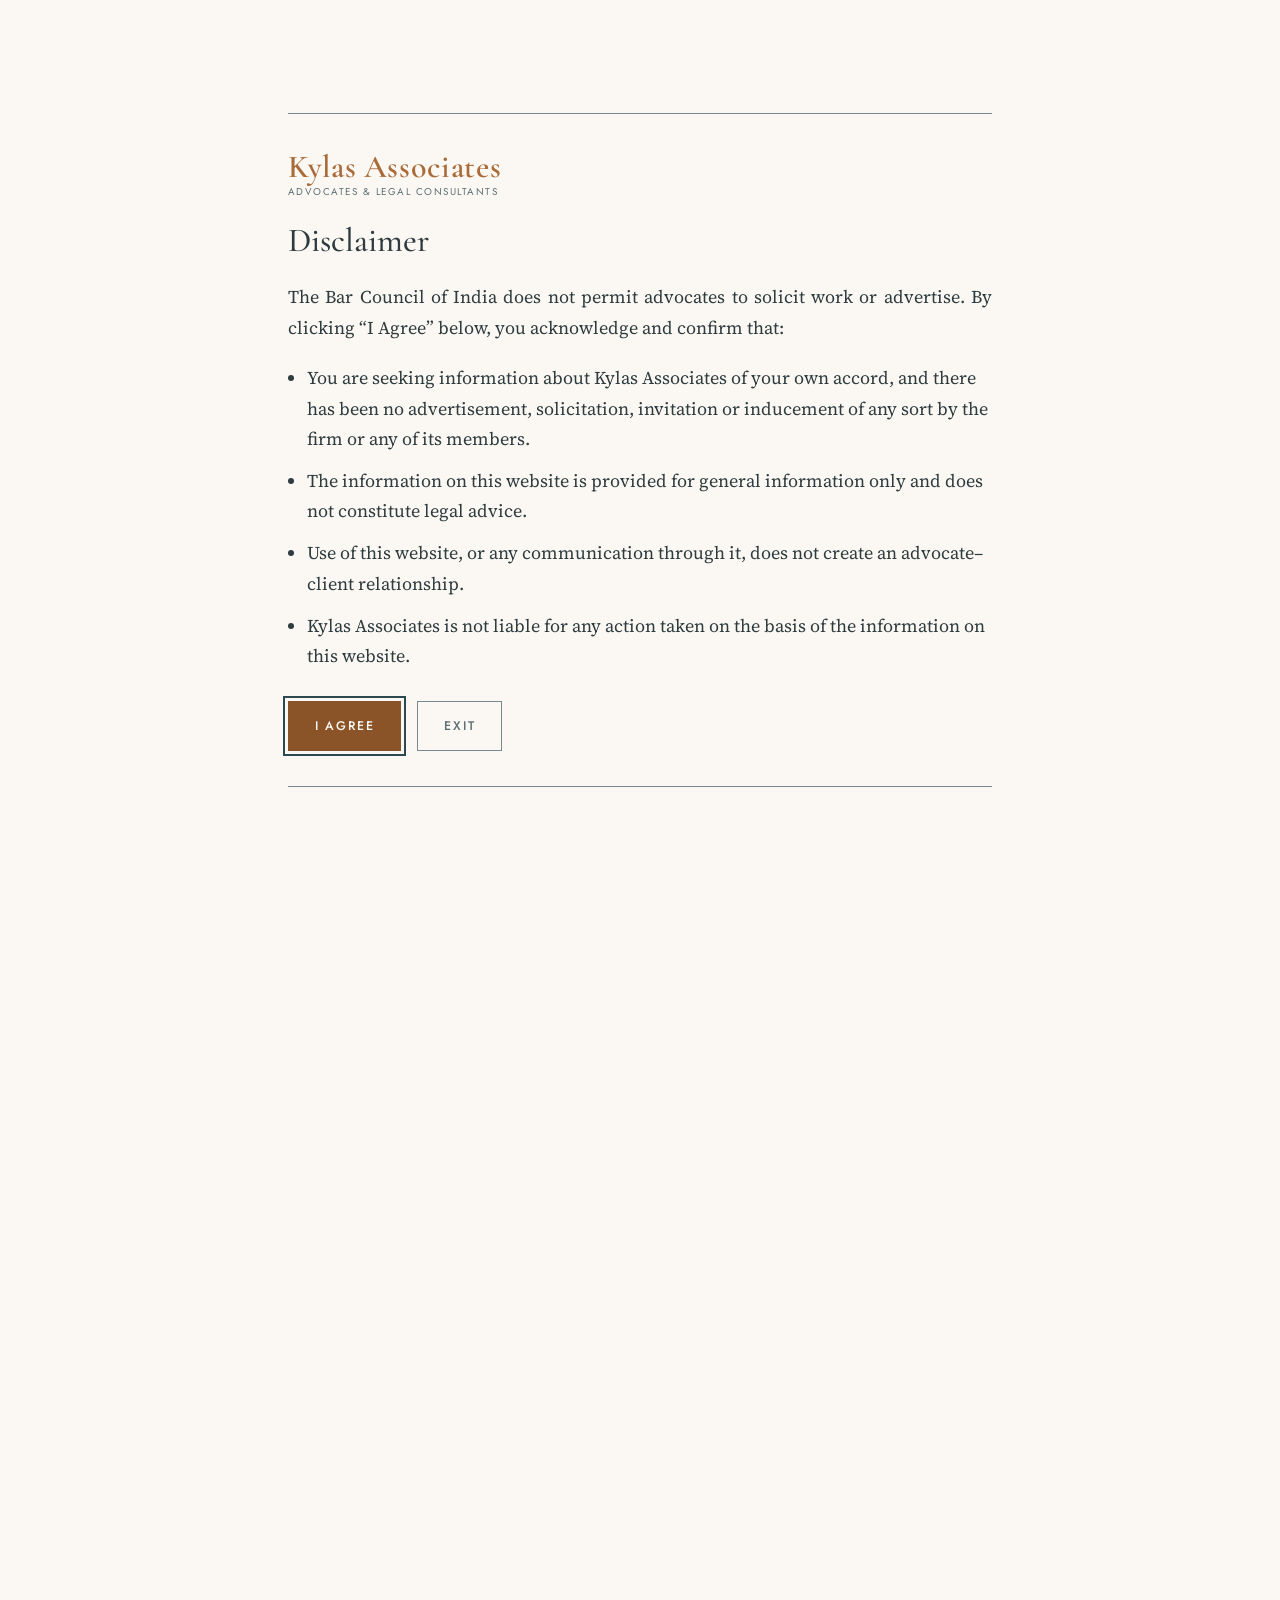
<file: practice-areas.html>
<!DOCTYPE html>
<html lang="en-IN">
<head>
<meta charset="utf-8">
<meta name="viewport" content="width=device-width, initial-scale=1">
<title>Practice Areas — Kylas Associates</title>
<meta name="description" content="Areas of practice of Kylas Associates, including constitutional and writ matters, service and education law, civil, criminal, family, tax, consumer and cyber law, and mediation.">
<link rel="canonical" href="https://kylasassociates.com/practice-areas.html">
<meta property="og:type" content="website">
<meta property="og:site_name" content="Kylas Associates">
<meta property="og:title" content="Practice Areas — Kylas Associates">
<meta property="og:description" content="Areas of practice of Kylas Associates, including constitutional and writ matters, service and education law, civil, criminal, family, tax, consumer and cyber law, and mediation.">
<meta property="og:url" content="https://kylasassociates.com/practice-areas.html">
<meta property="og:image" content="https://kylasassociates.com/assets/og-image.png">
<meta property="og:locale" content="en_IN">
<meta name="twitter:card" content="summary_large_image">
<meta name="theme-color" content="#FBF8F3">
<link rel="icon" href="assets/favicon.svg" type="image/svg+xml">
<link rel="preconnect" href="https://fonts.googleapis.com">
<link rel="preconnect" href="https://fonts.gstatic.com" crossorigin>
<link rel="stylesheet" href="https://fonts.googleapis.com/css2?family=Cormorant+Garamond:wght@500;600&amp;family=Jost:wght@400;500;600&amp;family=Source+Serif+4:ital,opsz,wght@0,8..60,400;0,8..60,600;1,8..60,400&amp;display=swap">
<link rel="stylesheet" href="assets/css/style.css">
<script>try{if(localStorage.getItem("kylas-disclaimer-accepted")!=="yes"){document.documentElement.className+=" disclaimer-pending";}}catch(e){document.documentElement.className+=" disclaimer-pending";}</script>
</head>
<body>
<a class="skip-link" href="#main">Skip to content</a>
<header class="site-header">
  <div class="wrap header-inner">
    <a class="brand" href="index.html">Kylas Associates<small>Advocates &amp; Legal Consultants</small></a>
    <button class="nav-toggle" type="button" aria-expanded="false" aria-controls="site-nav"><span class="bars" aria-hidden="true"></span>Menu</button>
    <nav class="site-nav" id="site-nav" aria-label="Main">
      <ul>
        <li><a href="index.html">Home</a></li>
        <li><a href="about.html">About</a></li>
        <li><a href="team.html">Team</a></li>
        <li><a href="practice-areas.html" aria-current="page">Practice Areas</a></li>
        <li><a href="courts-and-forums.html">Courts &amp; Forums</a></li>
        <li><a href="consultation.html">Book a Consultation</a></li>
        <li><a href="contact.html">Contact</a></li>
      </ul>
    </nav>
  </div>
</header>
<main id="main">
<section class="page-head">
  <div class="wrap">
    
    <h1>Practice Areas</h1>
    <p class="lead">Kylas Associates advises and represents clients across civil, criminal and regulatory matters, appearing before the Supreme Court of India, the High Court of Kerala, the High Court of Delhi, the High Court of Karnataka, tribunals, and the trial courts of Ernakulam and Thiruvananthapuram districts and Bengaluru.</p>
  </div>
</section>
<section class="section pt-0" aria-label="Areas of practice">
  <div class="wrap">
  <ul class="areas">
    <li><span class="num">01.</span><h2>Constitutional Law, Writ Petitions and Public Interest Litigation</h2><p>We file and defend writ petitions of every kind before the High Courts and the Supreme Court — certiorari, mandamus, prohibition, quo warranto and habeas corpus — challenging unlawful action by the State, statutory bodies, local self-government institutions and public authorities. We also take up public interest litigation on matters affecting the community, including environmental, civic and governance issues.</p></li>
    <li><span class="num">02.</span><h2>Education Law</h2><p>We advise and represent teachers, non-teaching staff, school and college managements and students in education matters, including disputes under the Kerala Education Act and the Kerala Education Rules (KER) — approval of appointments, staff fixation, promotion, protection of teachers, management disputes and recognition — as well as admissions, examinations and university matters.</p></li>
    <li><span class="num">03.</span><h2>Service Law</h2><p>Service law is central to our practice. We act for government employees, public sector staff and employees of aided institutions in matters of appointment, seniority, promotion, disciplinary proceedings, compulsory retirement, pay fixation and pension, before the Kerala Administrative Tribunal, the Central Administrative Tribunal, the High Courts and the Supreme Court.</p></li>
    <li><span class="num">04.</span><h2>Civil Litigation</h2><p>We handle civil disputes of every kind, including suits for title and possession, injunctions, recovery of money, specific performance, easements and landlord–tenant matters, from the trial court through appeal and revision.</p></li>
    <li><span class="num">05.</span><h2>Criminal Law</h2><p>We represent clients at every stage of criminal proceedings: anticipatory and regular bail, trial, appeals and revisions, and petitions to quash proceedings before the High Court.</p></li>
    <li><span class="num">06.</span><h2>Family Law</h2><p>Family law is an extensive part of our work. We handle divorce, maintenance, child custody and guardianship, recovery of gold and money, and protection under the domestic violence law, before the Family Courts in Kerala and Delhi and the High Courts, with an emphasis on amicable settlement wherever possible.</p></li>
    <li><span class="num">07.</span><h2>Wills, Succession and Partition</h2><p>We draft and register wills, advise on succession under the applicable personal laws, and handle partition both by agreed deed and through suits in court.</p></li>
    <li><span class="num">08.</span><h2>Registration and Drafting of Deeds</h2><p>We draft and register sale deeds, gift and settlement deeds, partition and release deeds, mortgage deeds and powers of attorney. We also handle the registration of societies and trusts, including their bye-laws and trust deeds.</p></li>
    <li><span class="num">09.</span><h2>Co-operative Society Matters</h2><p>We advise and represent societies, members and employees in disputes under the Kerala Co-operative Societies Act, including arbitration, elections, surcharge proceedings and service matters of society staff.</p></li>
    <li><span class="num">10.</span><h2>Mining and Geology</h2><p>We advise on quarrying permits, mining leases, transit passes and proceedings before the Department of Mining and Geology under the Kerala Minor Mineral Concession Rules, and challenge adverse decisions before the High Court.</p></li>
    <li><span class="num">11.</span><h2>Land Conversion</h2><p>We act in applications and disputes under the Kerala Conservation of Paddy Land and Wetland Act, 2008, including data bank corrections, conversion applications and appeals before the revenue authorities and the High Court.</p></li>
    <li><span class="num">12.</span><h2>Contracts and Government Contracts</h2><p>We draft, review and negotiate contracts for individuals, businesses and public bodies, with particular attention to government contracts, tenders and agreements with public authorities, and advise on disputes arising from them.</p></li>
    <li><span class="num">13.</span><h2>Intellectual Property</h2><p>We advise on the registration and protection of trademarks and copyright, and represent clients in infringement and passing-off actions.</p></li>
    <li><span class="num">14.</span><h2>Taxation — GST and Income Tax</h2><p>We handle the filing of GST and income tax returns, assist clients through GST and income tax audits and assessments, and advise on tax compliance. We represent clients before the GST and income tax authorities, the appellate authorities and the tribunals that hear tax matters.</p></li>
    <li><span class="num">15.</span><h2>Consumer Law</h2><p>We represent consumers, homebuyers and service providers in complaints concerning defective goods, deficiency in service, unfair trade practices and builder delays, before the District, State and National Consumer Disputes Redressal Commissions and the Kerala Real Estate Regulatory Authority.</p></li>
    <li><span class="num">16.</span><h2>Cyber Law</h2><p>We advise and act in matters arising under the Information Technology Act, 2000, including online fraud, cyber defamation, data misuse, unauthorised access and offences involving social media, and represent clients in related criminal proceedings and before the Adjudicating Officer.</p></li>
    <li><span class="num">17.</span><h2>Mediation</h2><p>Four members of the firm — Dr. K. P. Kylasanatha Pillay, Adv. Sreedevi Kylasanath, Adv. Achuth Kylas and Adv. Sathi R. — are mediators trained by the Mediation and Conciliation Project Committee (MCPC) of the Supreme Court of India. Where a dispute is suited to settlement, particularly in family, property and commercial matters, we help parties reach a resolution through court-referred or private mediation.</p></li>
  </ul>
  </div>
</section>
</main>
<footer class="site-footer">
  <div class="wrap">
    <a class="brand" href="index.html">Kylas Associates<small>Advocates &amp; Legal Consultants</small></a>
    <div class="footer-grid">
      <div>
        <h2>Kochi</h2>
        <address>H.No. 59, Power House Road<br>Palarivattom, Cochin – 682&nbsp;025<br><a href="tel:+919895297201">9895297201</a></address>
      </div>
      <div>
        <h2>Thiruvananthapuram</h2>
        <address>H.No. 28, Parvathi Nagar<br>Kowdiar, Thiruvananthapuram – 695&nbsp;003<br><a href="tel:+919895297201">9895297201</a></address>
      </div>
      <div>
        <h2>Delhi</h2>
        <address>Flat No. 001, Supreme Towers<br>Sector 99, Noida, Uttar Pradesh – 201&nbsp;304<br><a href="tel:+919895297201">9895297201</a></address>
      </div>
      <div>
        <h2>Email</h2>
        <ul>
          <li><a href="mailto:kylasernakulam@gmail.com">kylasernakulam@gmail.com</a></li>
          <li><a href="mailto:kylasachuth@gmail.com">kylasachuth@gmail.com</a></li>
        </ul>
        <h2 class="footer-sub">Legal</h2>
        <ul>
          <li><a href="privacy.html">Privacy Policy</a></li>
          <li><a href="terms.html">Terms of Use</a></li>
        </ul>
      </div>
    </div>
    <div class="footer-base">
      <p>This website is for general information only and does not constitute legal advice or solicitation.</p>
      <p>© 2026 Kylas Associates. All rights reserved.</p>
    </div>
  </div>
</footer>
<script src="assets/js/main.js"></script>
</body>
</html>
</file>
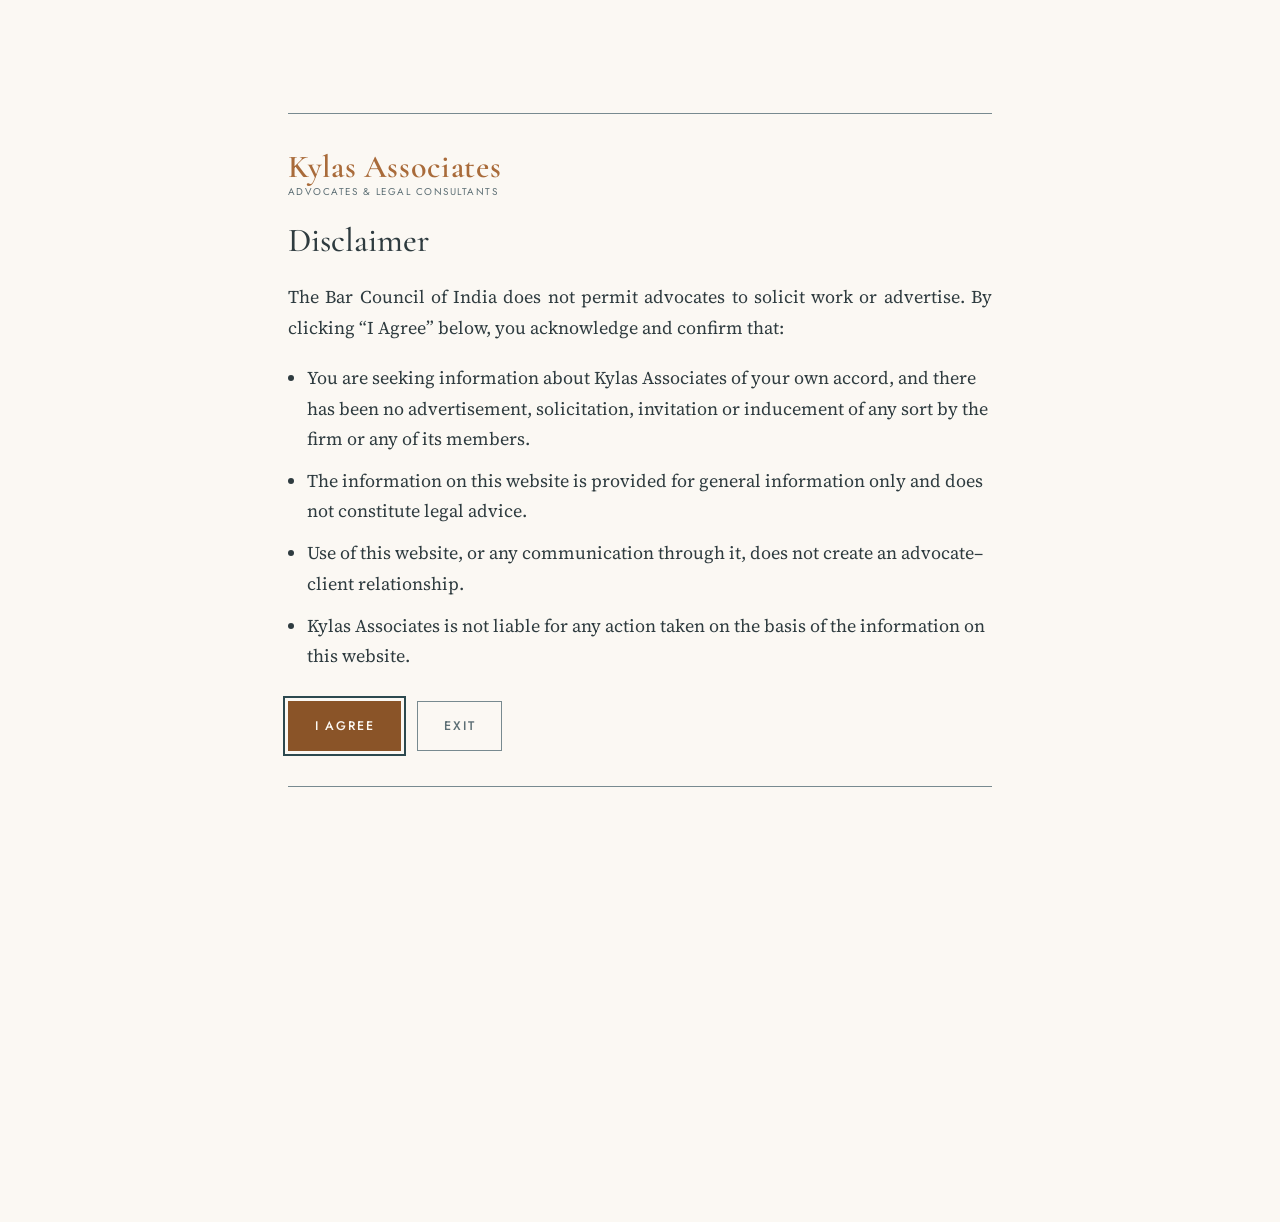
<file: privacy.html>
<!DOCTYPE html>
<html lang="en-IN">
<head>
<meta charset="utf-8">
<meta name="viewport" content="width=device-width, initial-scale=1">
<title>Privacy Policy — Kylas Associates</title>
<meta name="description" content="Privacy Policy of the Kylas Associates website: how information submitted through the enquiry form and cookies are used.">
<link rel="canonical" href="https://kylasassociates.com/privacy.html">
<meta property="og:type" content="website">
<meta property="og:site_name" content="Kylas Associates">
<meta property="og:title" content="Privacy Policy — Kylas Associates">
<meta property="og:description" content="Privacy Policy of the Kylas Associates website: how information submitted through the enquiry form and cookies are used.">
<meta property="og:url" content="https://kylasassociates.com/privacy.html">
<meta property="og:image" content="https://kylasassociates.com/assets/og-image.png">
<meta property="og:locale" content="en_IN">
<meta name="twitter:card" content="summary_large_image">
<meta name="theme-color" content="#FBF8F3">
<link rel="icon" href="assets/favicon.svg" type="image/svg+xml">
<link rel="preconnect" href="https://fonts.googleapis.com">
<link rel="preconnect" href="https://fonts.gstatic.com" crossorigin>
<link rel="stylesheet" href="https://fonts.googleapis.com/css2?family=Cormorant+Garamond:wght@500;600&amp;family=Jost:wght@400;500;600&amp;family=Source+Serif+4:ital,opsz,wght@0,8..60,400;0,8..60,600;1,8..60,400&amp;display=swap">
<link rel="stylesheet" href="assets/css/style.css">
<script>try{if(localStorage.getItem("kylas-disclaimer-accepted")!=="yes"){document.documentElement.className+=" disclaimer-pending";}}catch(e){document.documentElement.className+=" disclaimer-pending";}</script>
</head>
<body>
<a class="skip-link" href="#main">Skip to content</a>
<header class="site-header">
  <div class="wrap header-inner">
    <a class="brand" href="index.html">Kylas Associates<small>Advocates &amp; Legal Consultants</small></a>
    <button class="nav-toggle" type="button" aria-expanded="false" aria-controls="site-nav"><span class="bars" aria-hidden="true"></span>Menu</button>
    <nav class="site-nav" id="site-nav" aria-label="Main">
      <ul>
        <li><a href="index.html">Home</a></li>
        <li><a href="about.html">About</a></li>
        <li><a href="team.html">Team</a></li>
        <li><a href="practice-areas.html">Practice Areas</a></li>
        <li><a href="courts-and-forums.html">Courts &amp; Forums</a></li>
        <li><a href="consultation.html">Book a Consultation</a></li>
        <li><a href="contact.html">Contact</a></li>
      </ul>
    </nav>
  </div>
</header>
<main id="main">
<section class="page-head">
  <div class="wrap prose">
    <span class="label">Legal</span>
    <h1>Privacy Policy</h1>
    <p>Kylas Associates respects the privacy of visitors to this website. Personal information submitted through the enquiry form, such as your name, email address, phone number and message, is used only to respond to your enquiry and is not sold, rented or shared with third parties except where required by law.</p>
    <p>The website may use basic cookies to remember your acceptance of the disclaimer and to understand how the site is used. You may disable cookies in your browser settings. Information is stored securely and retained only for as long as necessary for the purpose for which it was collected.</p>
    <p>For any questions about this policy, or to request correction or deletion of your information, please write to <a href="mailto:kylasernakulam@gmail.com">kylasernakulam@gmail.com</a> or <a href="mailto:kylasachuth@gmail.com">kylasachuth@gmail.com</a>.</p>
  </div>
</section>
</main>
<footer class="site-footer">
  <div class="wrap">
    <a class="brand" href="index.html">Kylas Associates<small>Advocates &amp; Legal Consultants</small></a>
    <div class="footer-grid">
      <div>
        <h2>Kochi</h2>
        <address>H.No. 59, Power House Road<br>Palarivattom, Cochin – 682&nbsp;025<br><a href="tel:+919895297201">9895297201</a></address>
      </div>
      <div>
        <h2>Thiruvananthapuram</h2>
        <address>H.No. 28, Parvathi Nagar<br>Kowdiar, Thiruvananthapuram – 695&nbsp;003<br><a href="tel:+919895297201">9895297201</a></address>
      </div>
      <div>
        <h2>Delhi</h2>
        <address>Flat No. 001, Supreme Towers<br>Sector 99, Noida, Uttar Pradesh – 201&nbsp;304<br><a href="tel:+919895297201">9895297201</a></address>
      </div>
      <div>
        <h2>Email</h2>
        <ul>
          <li><a href="mailto:kylasernakulam@gmail.com">kylasernakulam@gmail.com</a></li>
          <li><a href="mailto:kylasachuth@gmail.com">kylasachuth@gmail.com</a></li>
        </ul>
        <h2 class="footer-sub">Legal</h2>
        <ul>
          <li><a href="privacy.html">Privacy Policy</a></li>
          <li><a href="terms.html">Terms of Use</a></li>
        </ul>
      </div>
    </div>
    <div class="footer-base">
      <p>This website is for general information only and does not constitute legal advice or solicitation.</p>
      <p>© 2026 Kylas Associates. All rights reserved.</p>
    </div>
  </div>
</footer>
<script src="assets/js/main.js"></script>
</body>
</html>
</file>
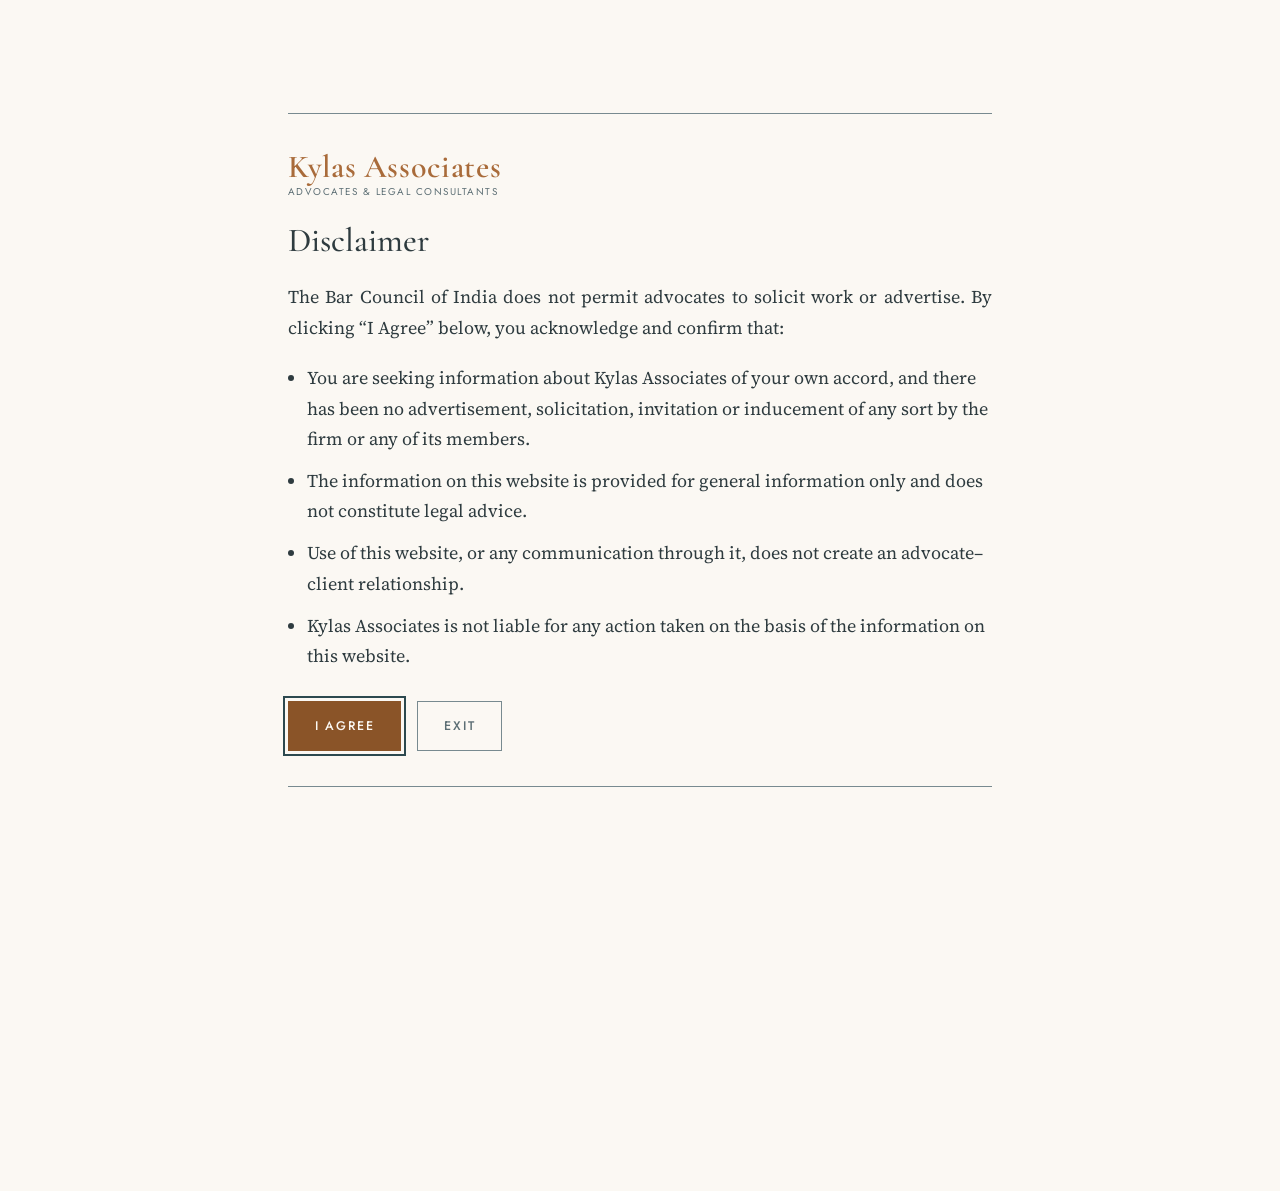
<file: terms.html>
<!DOCTYPE html>
<html lang="en-IN">
<head>
<meta charset="utf-8">
<meta name="viewport" content="width=device-width, initial-scale=1">
<title>Terms of Use — Kylas Associates</title>
<meta name="description" content="Terms of Use of the Kylas Associates website, maintained for general information in accordance with the rules of the Bar Council of India.">
<link rel="canonical" href="https://kylasassociates.com/terms.html">
<meta property="og:type" content="website">
<meta property="og:site_name" content="Kylas Associates">
<meta property="og:title" content="Terms of Use — Kylas Associates">
<meta property="og:description" content="Terms of Use of the Kylas Associates website, maintained for general information in accordance with the rules of the Bar Council of India.">
<meta property="og:url" content="https://kylasassociates.com/terms.html">
<meta property="og:image" content="https://kylasassociates.com/assets/og-image.png">
<meta property="og:locale" content="en_IN">
<meta name="twitter:card" content="summary_large_image">
<meta name="theme-color" content="#FBF8F3">
<link rel="icon" href="assets/favicon.svg" type="image/svg+xml">
<link rel="preconnect" href="https://fonts.googleapis.com">
<link rel="preconnect" href="https://fonts.gstatic.com" crossorigin>
<link rel="stylesheet" href="https://fonts.googleapis.com/css2?family=Cormorant+Garamond:wght@500;600&amp;family=Jost:wght@400;500;600&amp;family=Source+Serif+4:ital,opsz,wght@0,8..60,400;0,8..60,600;1,8..60,400&amp;display=swap">
<link rel="stylesheet" href="assets/css/style.css">
<script>try{if(localStorage.getItem("kylas-disclaimer-accepted")!=="yes"){document.documentElement.className+=" disclaimer-pending";}}catch(e){document.documentElement.className+=" disclaimer-pending";}</script>
</head>
<body>
<a class="skip-link" href="#main">Skip to content</a>
<header class="site-header">
  <div class="wrap header-inner">
    <a class="brand" href="index.html">Kylas Associates<small>Advocates &amp; Legal Consultants</small></a>
    <button class="nav-toggle" type="button" aria-expanded="false" aria-controls="site-nav"><span class="bars" aria-hidden="true"></span>Menu</button>
    <nav class="site-nav" id="site-nav" aria-label="Main">
      <ul>
        <li><a href="index.html">Home</a></li>
        <li><a href="about.html">About</a></li>
        <li><a href="team.html">Team</a></li>
        <li><a href="practice-areas.html">Practice Areas</a></li>
        <li><a href="courts-and-forums.html">Courts &amp; Forums</a></li>
        <li><a href="consultation.html">Book a Consultation</a></li>
        <li><a href="contact.html">Contact</a></li>
      </ul>
    </nav>
  </div>
</header>
<main id="main">
<section class="page-head">
  <div class="wrap prose">
    <span class="label">Legal</span>
    <h1>Terms of Use</h1>
    <p>This website is maintained by Kylas Associates for general information purposes only, in accordance with the rules of the Bar Council of India. Nothing on this website constitutes legal advice, an advertisement or a solicitation of work, and no advocate–client relationship is created by its use.</p>
    <p>While care is taken to keep the content accurate and current, the firm makes no warranty as to its completeness and accepts no liability for any loss arising from reliance on it. Readers should obtain specific legal advice before acting on any matter.</p>
    <p>All content on this website is the property of Kylas Associates and may not be reproduced without permission. Links to external websites are provided for convenience only, and the firm is not responsible for their content.</p>
  </div>
</section>
</main>
<footer class="site-footer">
  <div class="wrap">
    <a class="brand" href="index.html">Kylas Associates<small>Advocates &amp; Legal Consultants</small></a>
    <div class="footer-grid">
      <div>
        <h2>Kochi</h2>
        <address>H.No. 59, Power House Road<br>Palarivattom, Cochin – 682&nbsp;025<br><a href="tel:+919895297201">9895297201</a></address>
      </div>
      <div>
        <h2>Thiruvananthapuram</h2>
        <address>H.No. 28, Parvathi Nagar<br>Kowdiar, Thiruvananthapuram – 695&nbsp;003<br><a href="tel:+919895297201">9895297201</a></address>
      </div>
      <div>
        <h2>Delhi</h2>
        <address>Flat No. 001, Supreme Towers<br>Sector 99, Noida, Uttar Pradesh – 201&nbsp;304<br><a href="tel:+919895297201">9895297201</a></address>
      </div>
      <div>
        <h2>Email</h2>
        <ul>
          <li><a href="mailto:kylasernakulam@gmail.com">kylasernakulam@gmail.com</a></li>
          <li><a href="mailto:kylasachuth@gmail.com">kylasachuth@gmail.com</a></li>
        </ul>
        <h2 class="footer-sub">Legal</h2>
        <ul>
          <li><a href="privacy.html">Privacy Policy</a></li>
          <li><a href="terms.html">Terms of Use</a></li>
        </ul>
      </div>
    </div>
    <div class="footer-base">
      <p>This website is for general information only and does not constitute legal advice or solicitation.</p>
      <p>© 2026 Kylas Associates. All rights reserved.</p>
    </div>
  </div>
</footer>
<script src="assets/js/main.js"></script>
</body>
</html>
</file>
<file: assets/css/style.css>
/* ==========================================================
   Kylas Associates — site styles
   Calm, warm, understated. No frameworks.
   ========================================================== */

:root {
  --cream:        #FBF8F3; /* main background */
  --slate:        #ABB6BC; /* alternate section backgrounds, footer */
  --copper:       #A96B3A; /* firm name, small uppercase labels, buttons, links */
  --charcoal:     #2E3B3F; /* headings and body text */
  --deep-teal:    #2C494F; /* accents, active nav item */
  --steel:        #788A90; /* secondary text, captions, thin dividers */
  --soft-white:   #F7FBFA; /* text on slate sections */

  /* Copper at #A96B3A gives ~4.2:1 on cream — fine for large text,
     short of AA (4.5:1) for small text. This darker tone (~5.6:1)
     is used for small copper text, links and button labels. */
  --copper-text:  #8A5428;
  /* Steel grey is ~3.5:1 on cream; a darker steel is used for small
     secondary text so it meets AA. */
  --steel-text:   #5C6E74;

  --display: "Cormorant Garamond", Georgia, "Times New Roman", serif;
  --serif:   "Source Serif 4", Georgia, "Times New Roman", serif;
  --sans:    "Jost", "Helvetica Neue", Arial, sans-serif;

  --wrap: 72rem;
  --gutter: clamp(1.25rem, 5vw, 3rem);
  --space: clamp(3.5rem, 9vw, 6.5rem);
}

*, *::before, *::after { box-sizing: border-box; }

html { -webkit-text-size-adjust: 100%; scroll-behavior: smooth; }
@media (prefers-reduced-motion: reduce) { html { scroll-behavior: auto; } }

body {
  margin: 0;
  background: var(--cream);
  color: var(--charcoal);
  font-family: var(--serif);
  font-size: 18px;
  line-height: 1.7;
}

/* While the disclaimer is open, the page is hidden behind it. */
html.disclaimer-pending body > *:not(.disclaimer) { visibility: hidden; }
html.disclaimer-pending { overflow: hidden; }

img { max-width: 100%; height: auto; display: block; }

h1, h2, h3, h4 {
  font-family: var(--display);
  font-weight: 500;
  line-height: 1.2;
  color: var(--charcoal);
  margin: 0 0 0.6em;
}
h1 { font-size: clamp(2.5rem, 6vw, 4rem); }
h2 { font-size: clamp(1.9rem, 4vw, 2.6rem); }
h3 { font-size: clamp(1.4rem, 2.6vw, 1.7rem); }
h4 { font-size: 1.25rem; }

p { margin: 0 0 1.1em; text-align: justify; hyphens: auto; }
p:last-child { margin-bottom: 0; }

a { color: var(--copper-text); text-underline-offset: 0.18em; text-decoration-thickness: 1px; }
a:hover { color: var(--deep-teal); }

:focus-visible {
  outline: 2px solid var(--deep-teal);
  outline-offset: 3px;
}

.skip-link {
  position: absolute; left: 1rem; top: -4rem; z-index: 200;
  background: var(--deep-teal); color: var(--soft-white);
  padding: 0.6rem 1rem; font-family: var(--sans); font-size: 0.85rem;
}
.skip-link:focus { top: 1rem; color: var(--soft-white); }

.wrap { max-width: var(--wrap); margin: 0 auto; padding: 0 var(--gutter); }
.narrow { max-width: 46rem; }

/* ---------- Labels ---------- */
.label {
  display: block;
  font-family: var(--sans);
  font-size: 0.78rem;
  font-weight: 500;
  letter-spacing: 0.15em;
  text-transform: uppercase;
  color: var(--copper-text);
  margin-bottom: 0.9rem;
}
.num {
  font-family: var(--sans);
  font-size: 0.78rem;
  letter-spacing: 0.15em;
  color: var(--copper-text);
  display: block;
  margin-bottom: 0.4rem;
}

/* ---------- Header / nav ---------- */
.site-header {
  background: var(--cream);
  border-bottom: 1px solid var(--steel);
  position: sticky; top: 0; z-index: 50;
}
.header-inner {
  display: flex; align-items: center; justify-content: space-between;
  gap: 1rem; min-height: 4.5rem;
}
.brand {
  text-decoration: none;
  font-family: var(--display);
  font-size: 1.6rem;
  font-weight: 600;
  color: var(--copper);
  letter-spacing: 0.02em;
  line-height: 1.1;
}
.brand:hover { color: var(--copper); }
.brand small {
  display: block;
  font-family: var(--sans);
  font-size: 0.62rem;
  font-weight: 400;
  letter-spacing: 0.15em;
  text-transform: uppercase;
  color: var(--steel-text);
  margin-top: 0.15rem;
}

.nav-toggle {
  display: inline-flex; align-items: center; gap: 0.5rem;
  background: none; border: 1px solid var(--steel); color: var(--charcoal);
  font-family: var(--sans); font-size: 0.75rem; letter-spacing: 0.15em; text-transform: uppercase;
  padding: 0.55rem 0.8rem; cursor: pointer;
}
.nav-toggle .bars, .nav-toggle .bars::before, .nav-toggle .bars::after {
  display: block; width: 18px; height: 1px; background: currentColor; position: relative;
}
.nav-toggle .bars::before, .nav-toggle .bars::after { content: ""; position: absolute; left: 0; }
.nav-toggle .bars::before { top: -5px; }
.nav-toggle .bars::after { top: 5px; }

.site-nav { display: none; }
.site-nav.open {
  display: block;
  position: absolute; left: 0; right: 0; top: 100%;
  background: var(--cream);
  border-bottom: 1px solid var(--steel);
}
.site-nav ul { list-style: none; margin: 0; padding: 0.5rem var(--gutter) 1rem; }
.site-nav a {
  display: block;
  padding: 0.75rem 0;
  border-bottom: 1px solid rgba(120, 138, 144, 0.35);
  font-family: var(--sans);
  font-size: 0.8rem;
  letter-spacing: 0.15em;
  text-transform: uppercase;
  text-decoration: none;
  color: var(--charcoal);
}
.site-nav li:last-child a { border-bottom: 0; }
.site-nav a:hover { color: var(--copper-text); }
.site-nav a[aria-current="page"] { color: var(--deep-teal); font-weight: 600; }

@media (min-width: 1080px) {
  .nav-toggle { display: none; }
  .site-nav, .site-nav.open { display: block; position: static; border: 0; background: none; }
  .site-nav ul { display: flex; gap: 1.6rem; padding: 0; }
  .site-nav a { border: 0; padding: 0.4rem 0; font-size: 0.74rem; border-bottom: 1px solid transparent; }
  .site-nav a[aria-current="page"] { border-bottom-color: var(--deep-teal); }
}

/* ---------- Sections ---------- */
.section { padding: var(--space) 0; }
.section + .section:not(.band) { border-top: 1px solid rgba(120, 138, 144, 0.5); }
.band + .section, .section + .band { border-top: 0; }

.band { background: var(--slate); color: var(--charcoal); }
/* Soft White on slate is only 1.98:1 (fails WCAG AA), so text on slate uses
   Charcoal (5.6:1) and Deep Teal (4.67:1); Soft White is kept for divider lines. */
.band h1, .band h2, .band h3, .band h4 { color: var(--charcoal); }
.band .label, .band .num { color: var(--deep-teal); }
.band a { color: var(--deep-teal); }
.band a:hover { color: var(--charcoal); }
.band hr, .band .rule { border-color: rgba(247, 251, 250, 0.7); }


.page-head { padding: clamp(3rem, 8vw, 5.5rem) 0 clamp(2rem, 5vw, 3rem); }
.page-head h1 { margin-bottom: 0.4em; }
.page-head p.lead { max-width: 46rem; }

.lead { font-size: 1.15rem; }
.muted { color: var(--steel-text); }

/* ---------- Hero ---------- */
.hero { padding: clamp(4rem, 12vw, 8rem) 0 clamp(3rem, 8vw, 5rem); }
.hero h1 {
  color: var(--copper);
  font-size: clamp(3rem, 9vw, 5.5rem);
  font-weight: 500;
  margin-bottom: 0.25em;
}
.hero .tagline { font-size: clamp(1.1rem, 2.2vw, 1.3rem); max-width: 48rem; }
.hero .intro { max-width: 44rem; color: var(--charcoal); }
.hero .actions { display: flex; flex-wrap: wrap; gap: 1rem; margin-top: 2.2rem; }

.contact-bar {
  border-top: 1px solid var(--steel);
  border-bottom: 1px solid var(--steel);
  padding: 1rem 0;
  font-family: var(--sans);
  font-size: 0.85rem;
  letter-spacing: 0.04em;
  display: flex; flex-wrap: wrap; gap: 0.4rem 1.5rem;
}
.contact-bar a { color: var(--charcoal); text-decoration: none; }
.contact-bar a:hover { color: var(--copper-text); text-decoration: underline; }

.facts {
  list-style: none; margin: 0; padding: 0;
  display: grid; gap: 0; grid-template-columns: 1fr;
}
.facts li { padding: 1.4rem 0; border-top: 1px solid rgba(247, 251, 250, 0.7); }
.facts li:last-child { border-bottom: 1px solid rgba(247, 251, 250, 0.7); }
.facts .num { margin-bottom: 0.3rem; }
.facts p { font-family: var(--display); font-size: 1.45rem; line-height: 1.35; color: var(--charcoal); margin: 0; text-align: left; hyphens: manual; }
@media (min-width: 768px) {
  .facts { grid-template-columns: repeat(3, 1fr); gap: 2.5rem; }
  .facts li, .facts li:last-child { border-bottom: 0; }
}

/* ---------- Buttons ---------- */
.btn {
  display: inline-block;
  font-family: var(--sans);
  font-size: 0.78rem;
  font-weight: 500;
  letter-spacing: 0.15em;
  text-transform: uppercase;
  text-decoration: none;
  color: var(--copper-text);
  background: transparent;
  border: 1px solid var(--copper);
  padding: 0.95rem 1.6rem;
  cursor: pointer;
  transition: background-color 0.2s, color 0.2s;
}
.btn:hover, .btn:focus-visible { background: var(--copper-text); border-color: var(--copper-text); color: var(--cream); }
.band .btn { color: var(--charcoal); border-color: var(--charcoal); }
.band .btn:hover, .band .btn:focus-visible { background: var(--charcoal); color: var(--cream); }

/* ---------- Generic layouts ---------- */
.split { display: grid; gap: 2.5rem; }
@media (min-width: 900px) {
  .split { grid-template-columns: 1fr 2fr; gap: 4rem; }
  .split.even { grid-template-columns: 1fr 1fr; }
}

.list-plain { list-style: none; margin: 0; padding: 0; }
.list-plain li { padding: 0.7rem 0; border-top: 1px solid rgba(120, 138, 144, 0.5); }
.list-plain li:last-child { border-bottom: 1px solid rgba(120, 138, 144, 0.5); }
.band .list-plain li { border-color: rgba(247, 251, 250, 0.7); }

.approach { list-style: none; margin: 0; padding: 0; display: grid; gap: 2rem; }
@media (min-width: 768px) { .approach { grid-template-columns: repeat(2, 1fr); gap: 2.5rem 3rem; } }
.approach h3 { margin-bottom: 0.3em; }

/* ---------- Founder ---------- */
.founder { display: grid; gap: 2.5rem; align-items: start; }
@media (min-width: 900px) { .founder { grid-template-columns: minmax(16rem, 22rem) 1fr; gap: 4rem; } }
.founder-photo img { width: 100%; aspect-ratio: 1 / 1; object-fit: cover; }
.founder-photo figcaption { margin-top: 0.8rem; font-family: var(--sans); font-size: 0.78rem; letter-spacing: 0.08em; color: var(--steel-text); }
.founder .role {
  font-family: var(--sans); font-size: 0.8rem; letter-spacing: 0.12em; text-transform: uppercase;
  color: var(--steel-text); margin-bottom: 1.8rem;
}
.founder-details { display: grid; gap: 2.5rem; margin-top: 2.5rem; }
@media (min-width: 768px) { .founder-details { grid-template-columns: 1fr 2fr; } }
.founder-details h3 { font-size: 1.3rem; }

/* ---------- Team ---------- */
.team-grid {
  list-style: none; margin: 0; padding: 0;
  display: grid; gap: 2.5rem 2rem;
  grid-template-columns: 1fr;
}
@media (min-width: 560px) { .team-grid { grid-template-columns: repeat(2, 1fr); } }
@media (min-width: 1000px) { .team-grid { grid-template-columns: repeat(3, 1fr); } }

.card { display: flex; flex-direction: column; }
.photo {
  position: relative;
  aspect-ratio: 1 / 1;
  background: var(--slate);
  overflow: hidden;
  margin-bottom: 1.1rem;
}
.photo img {
  width: 100%; height: 100%; object-fit: cover;
  filter: grayscale(100%);
}
.photo .initials { /* decorative (aria-hidden); charcoal for legibility */
  color: var(--charcoal);
  position: absolute; inset: 0;
  display: flex; align-items: center; justify-content: center;
  font-family: var(--display); font-size: clamp(3rem, 8vw, 4.5rem);
  letter-spacing: 0.05em;
}
.photo img + .initials { display: none; }
.photo.no-photo img { display: none; }
.photo.no-photo .initials { display: flex; }

.card .num { margin-bottom: 0.2rem; }
.card h3 { margin-bottom: 0.15em; font-size: 1.5rem; }
.card .designation {
  font-family: var(--sans); font-size: 0.75rem; letter-spacing: 0.12em; text-transform: uppercase;
  color: var(--steel-text); margin-bottom: 0.8rem;
}
.card .quals { font-size: 0.95rem; line-height: 1.6; color: var(--charcoal); margin-bottom: 1.1rem; }
.card .quals a { word-break: break-word; }
.card .btn { align-self: flex-start; margin-top: auto; padding: 0.7rem 1.2rem; }

.bio {
  margin-top: 1.2rem;
  padding-top: 1.2rem;
  border-top: 1px solid var(--steel);
  font-size: 0.98rem;
}
.bio[hidden] { display: none; }

.placeholder {
  white-space: nowrap;
  background: #FFF3B0;
  color: var(--charcoal);
  padding: 0 0.25em;
  font-family: var(--sans);
  font-size: 0.85em;
  outline: 1px dashed var(--copper);
}

/* ---------- Practice areas ---------- */
.areas { list-style: none; margin: 0; padding: 0; display: grid; gap: 0; }
@media (min-width: 900px) { .areas { grid-template-columns: repeat(2, 1fr); column-gap: 4rem; } }
.areas li { padding: 2rem 0; border-top: 1px solid rgba(120, 138, 144, 0.5); }
.areas h2 { font-size: clamp(1.45rem, 2.6vw, 1.75rem); margin-bottom: 0.5em; }

/* ---------- Courts ---------- */
.forum-group { display: grid; gap: 1.5rem; }
@media (min-width: 900px) { .forum-group { grid-template-columns: 1fr 2fr; gap: 4rem; } }
.forum-group h2 { font-size: clamp(1.6rem, 3vw, 2.1rem); }
.forum-list { list-style: none; margin: 0; padding: 0; }
.forum-list li { padding: 1.1rem 0; border-top: 1px solid rgba(120, 138, 144, 0.5); }
.band .forum-list li { border-color: rgba(247, 251, 250, 0.7); }
.forum-list strong { font-weight: 600; }

/* ---------- Steps & FAQ ---------- */
.steps { list-style: none; margin: 0; padding: 0; counter-reset: step; display: grid; gap: 0; }
.steps li { padding: 1.5rem 0; border-top: 1px solid rgba(247, 251, 250, 0.7); display: grid; gap: 0.3rem; }
@media (min-width: 768px) { .steps li { grid-template-columns: 4rem 14rem 1fr; gap: 1.5rem; align-items: baseline; } }
.steps h3 { margin: 0; font-size: 1.45rem; }

.faq { border-bottom: 1px solid rgba(120, 138, 144, 0.5); }
.faq-item { border-top: 1px solid rgba(120, 138, 144, 0.5); }
.faq-item h3 { margin: 0; font-size: 1.35rem; }
.faq-q {
  width: 100%;
  display: flex; justify-content: space-between; align-items: center; gap: 1rem;
  background: none; border: 0; padding: 1.3rem 0; cursor: pointer; text-align: left;
  font: inherit; font-family: var(--display); font-size: inherit; font-weight: 500; color: var(--charcoal);
}
.faq-q:hover { color: var(--copper-text); }
.faq-q .sign { flex: none; width: 14px; height: 14px; position: relative; }
.faq-q .sign::before, .faq-q .sign::after {
  content: ""; position: absolute; background: var(--copper); left: 0; top: 6px; width: 14px; height: 1.5px;
  transition: transform 0.2s;
}
.faq-q .sign::after { transform: rotate(90deg); }
.faq-q[aria-expanded="true"] .sign::after { transform: rotate(0deg); }
.faq-a { padding: 0 0 1.5rem; max-width: 46rem; }
.faq-a[hidden] { display: none; }

/* ---------- Contact ---------- */
.offices { list-style: none; margin: 0; padding: 0; display: grid; gap: 2rem; }
@media (min-width: 900px) { .offices { grid-template-columns: repeat(3, 1fr); } }
.office { border-top: 1px solid var(--steel); padding-top: 1.4rem; display: flex; flex-direction: column; }
.office h2 { font-size: 1.8rem; margin-bottom: 0.4em; }
.office address { font-style: normal; margin-bottom: 0.8rem; }
.office .map {
  margin-top: auto; padding-top: 1rem;
}
.office iframe { width: 100%; height: 240px; border: 1px solid var(--steel); display: block; filter: grayscale(35%); }

.form { display: grid; gap: 1.2rem; max-width: 46rem; }
.form .two { display: grid; gap: 1.2rem; }
@media (min-width: 768px) { .form .two { grid-template-columns: 1fr 1fr; } }
.field { display: grid; gap: 0.35rem; }
.field label {
  font-family: var(--sans); font-size: 0.75rem; letter-spacing: 0.15em; text-transform: uppercase; color: var(--charcoal);
}
.field input, .field select, .field textarea {
  width: 100%;
  font: inherit; font-size: 1rem;
  color: var(--charcoal);
  background: var(--soft-white);
  border: 1px solid var(--steel);
  border-radius: 0;
  padding: 0.75rem 0.85rem;
}
.field textarea { min-height: 9rem; resize: vertical; }
.field input:focus, .field select:focus, .field textarea:focus { outline: 2px solid var(--deep-teal); outline-offset: 0; border-color: var(--deep-teal); }
.form .btn { justify-self: start; }
.band .field input, .band .field select, .band .field textarea { border-color: var(--deep-teal); }
.notice { font-size: 0.95rem; max-width: 46rem; margin-top: 1.5rem; padding-top: 1rem; border-top: 1px solid rgba(247, 251, 250, 0.7); }

.call-fab {
  position: fixed; right: 1rem; bottom: 1rem; z-index: 40;
  background: var(--deep-teal); color: var(--soft-white);
  font-family: var(--sans); font-size: 0.8rem; letter-spacing: 0.15em; text-transform: uppercase;
  text-decoration: none;
  padding: 0.9rem 1.3rem;
  border: 1px solid var(--deep-teal);
}
.call-fab:hover { color: var(--soft-white); background: var(--charcoal); }
@media (min-width: 900px) { .call-fab { display: none; } }

/* ---------- Legal text ---------- */
.prose { max-width: 46rem; }
.prose h2 { font-size: 1.8rem; margin-top: 1.6em; }

/* ---------- Footer ---------- */
.site-footer { background: var(--slate); color: var(--charcoal); padding: 3.5rem 0 2rem; font-size: 0.95rem; }
.site-footer .brand { font-size: 1.7rem; color: var(--charcoal); }
.site-footer .brand small { color: var(--charcoal); }
.footer-grid { display: grid; gap: 2rem; margin-top: 2rem; }
@media (min-width: 768px) { .footer-grid { grid-template-columns: repeat(4, 1fr); } }
.site-footer h2 {
  font-family: var(--sans); font-size: 0.75rem; font-weight: 500; letter-spacing: 0.15em; text-transform: uppercase;
  color: var(--deep-teal); margin-bottom: 0.6rem;
}
.site-footer .footer-sub { margin-top: 1.2rem; }
.site-footer address { font-style: normal; }
.site-footer a { color: var(--charcoal); }
.site-footer a:hover { color: var(--deep-teal); }
.site-footer ul { list-style: none; margin: 0; padding: 0; }
.footer-base {
  margin-top: 2.5rem; padding-top: 1.4rem;
  border-top: 1px solid rgba(247, 251, 250, 0.8);
  display: grid; gap: 0.4rem; font-size: 0.88rem;
}

/* ---------- Disclaimer modal ---------- */
.disclaimer {
  position: fixed; inset: 0; z-index: 1000;
  background: var(--cream);
  overflow-y: auto;
  display: flex; align-items: center; justify-content: center;
  padding: 1.5rem;
}
.disclaimer[hidden] { display: none; }
.disclaimer-box {
  max-width: 44rem; width: 100%;
  border-top: 1px solid var(--steel);
  border-bottom: 1px solid var(--steel);
  padding: 2.2rem 0;
}
.disclaimer .brand { display: inline-block; font-size: 2rem; margin-bottom: 1.5rem; }
.disclaimer h2 { font-size: clamp(1.6rem, 4vw, 2.1rem); }
.disclaimer ul { padding-left: 1.2rem; margin: 0 0 1.8rem; }
.disclaimer li { margin-bottom: 0.7rem; }
.disclaimer .actions { display: flex; flex-wrap: wrap; gap: 1rem; }
.disclaimer .btn.secondary { border-color: var(--steel); color: var(--steel-text); }
.disclaimer .btn.secondary:hover { background: var(--steel-text); border-color: var(--steel-text); color: var(--cream); }

/* ---------- 404 ---------- */
.notfound { min-height: 55vh; display: flex; align-items: center; }

@media print {
  .site-header, .site-footer, .call-fab, .disclaimer { display: none !important; }
  html.disclaimer-pending body > * { visibility: visible !important; }
}

/* ---------- Utilities ---------- */
.pt-0 { padding-top: 0 !important; }
.mt-2 { margin-top: 2rem; }
.mt-3 { margin-top: 3rem; }
.visually-hidden {
  position: absolute !important; width: 1px; height: 1px; padding: 0; margin: -1px;
  overflow: hidden; clip: rect(0 0 0 0); white-space: nowrap; border: 0;
}
figure { margin: 0; }
.founder-photo { max-width: 22rem; }
</file>
